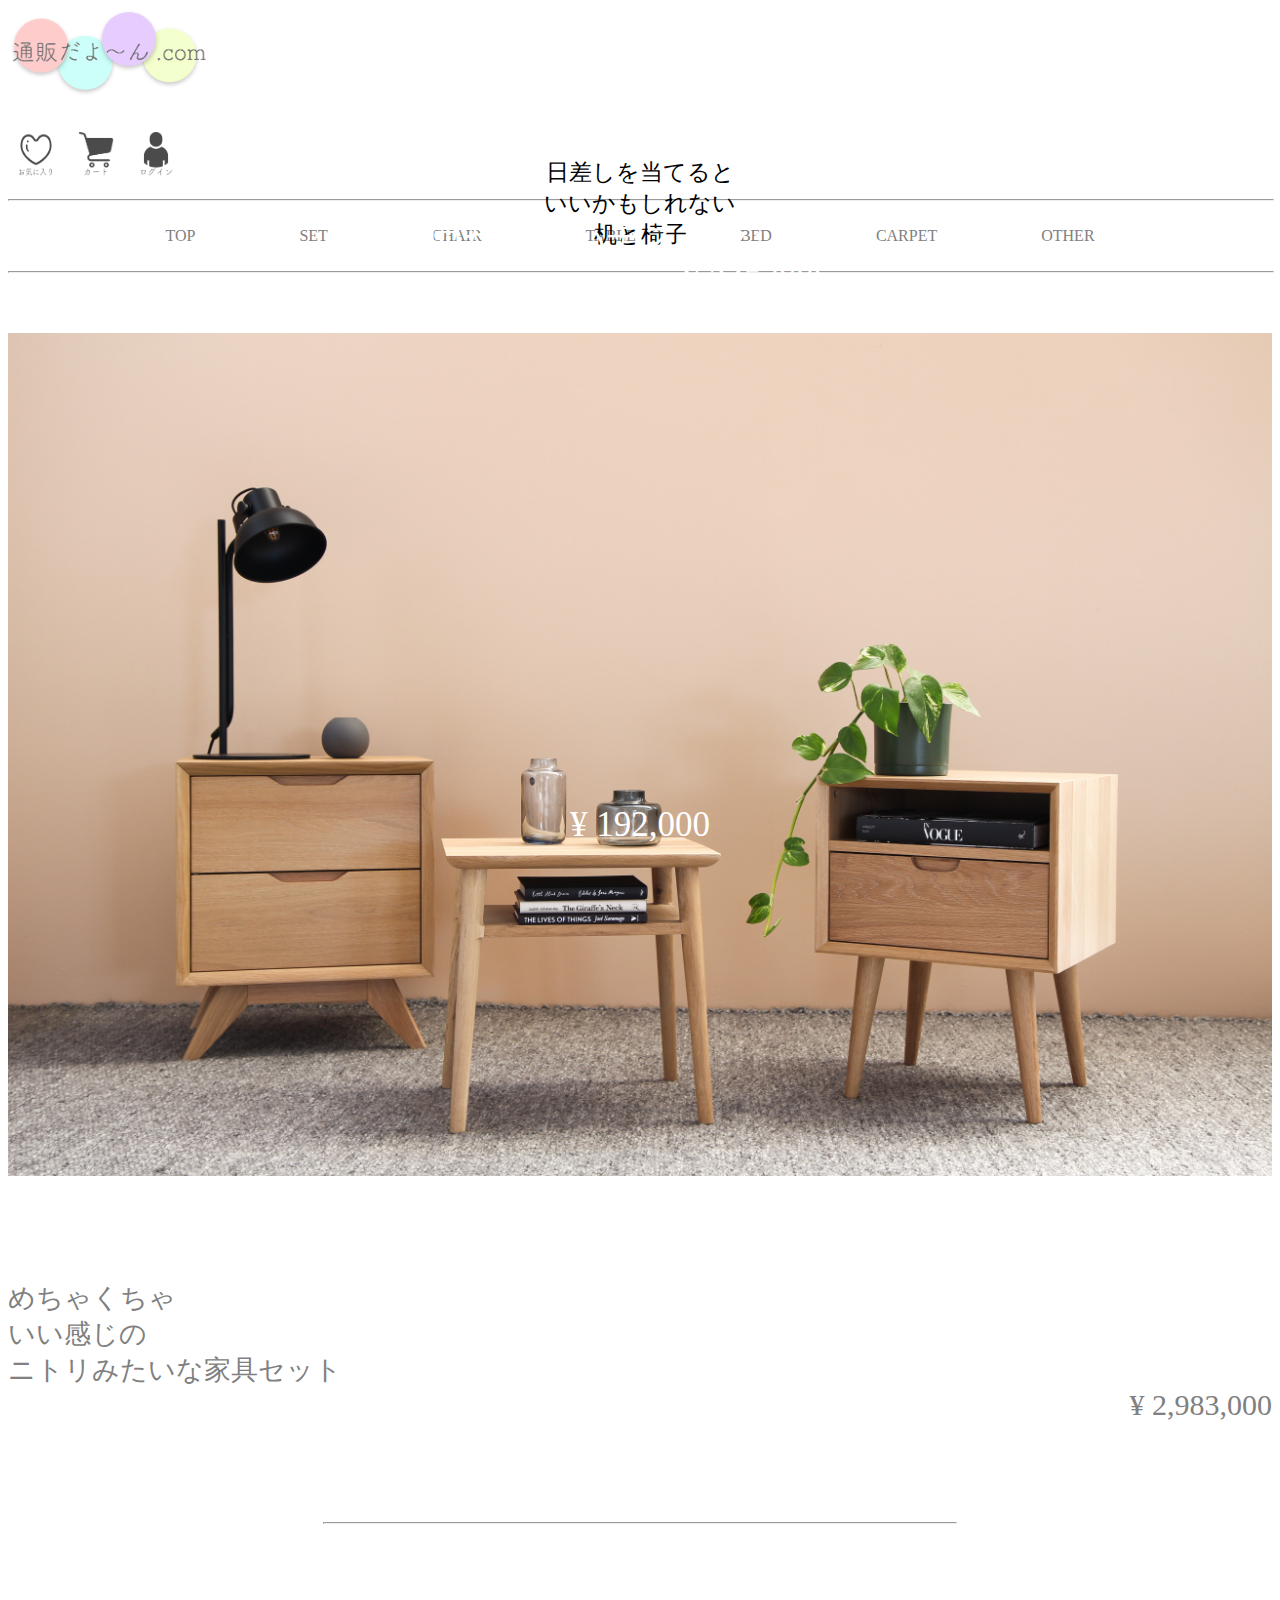
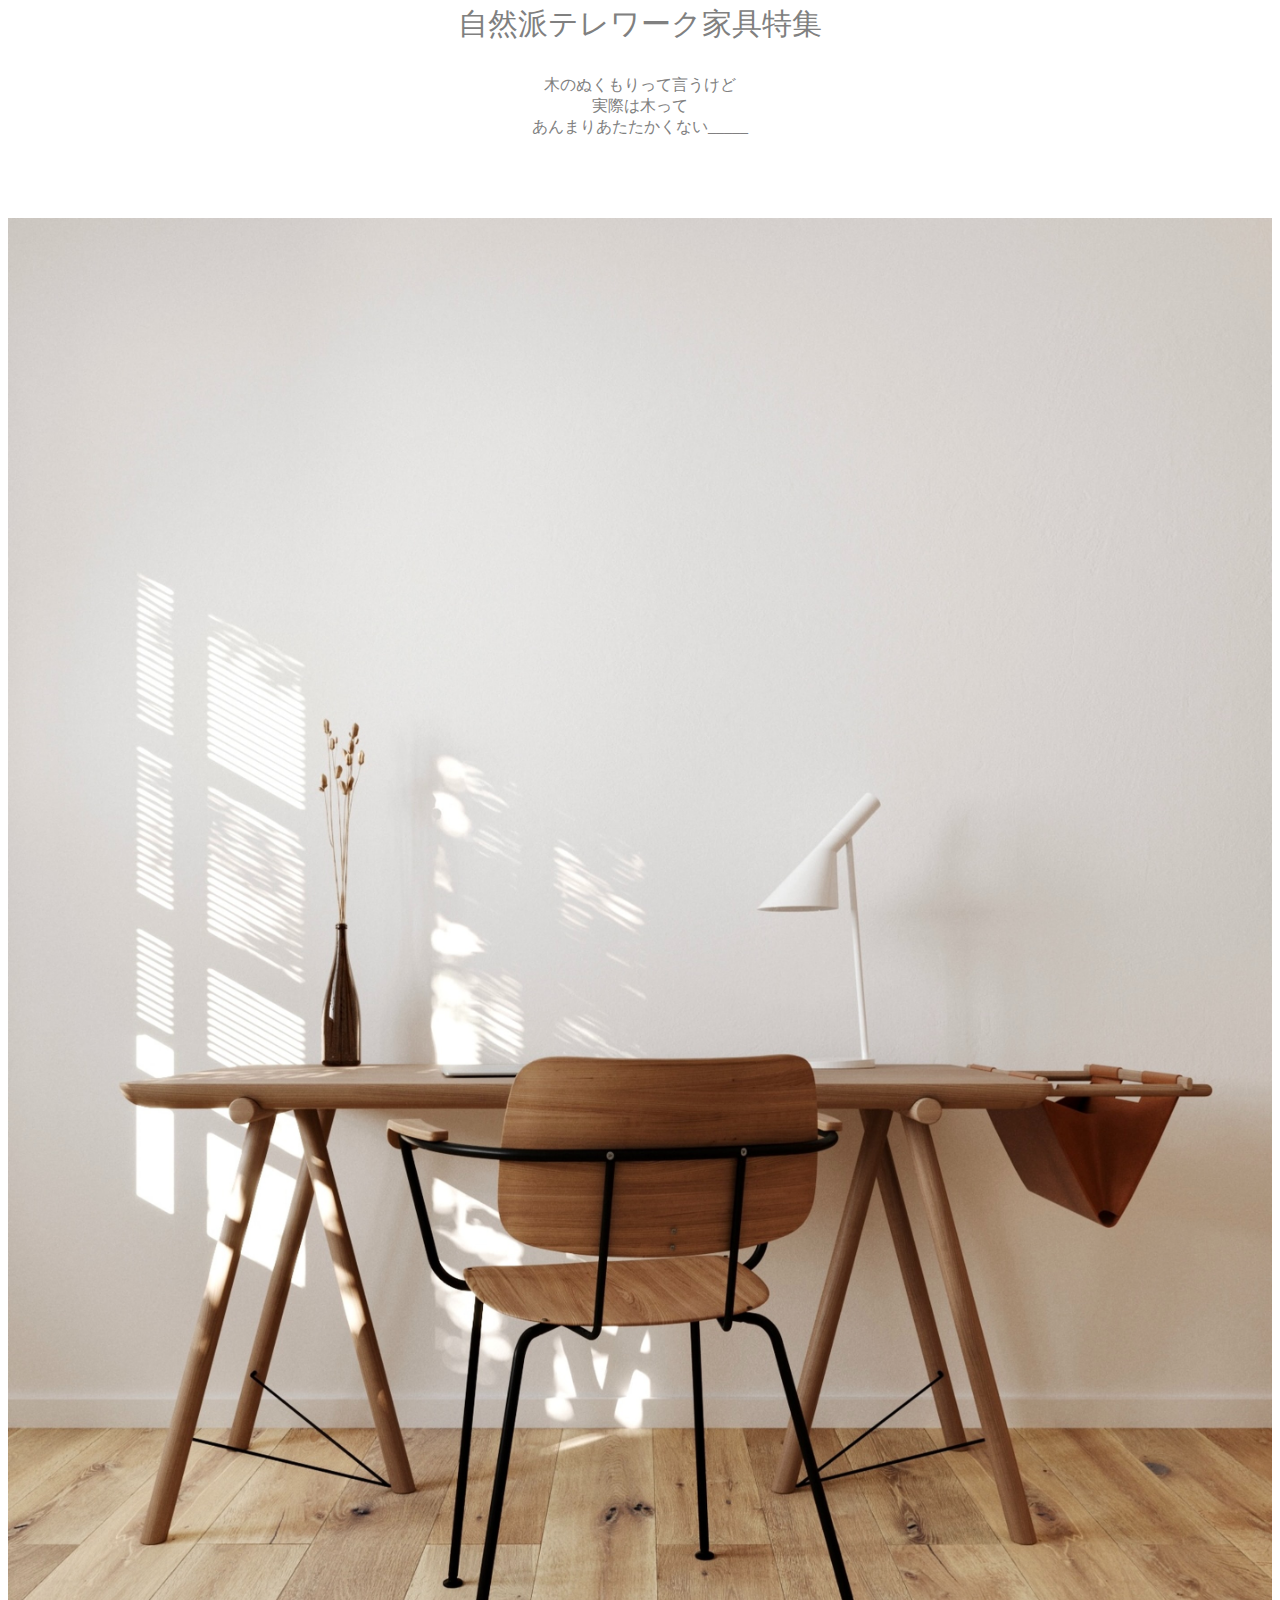
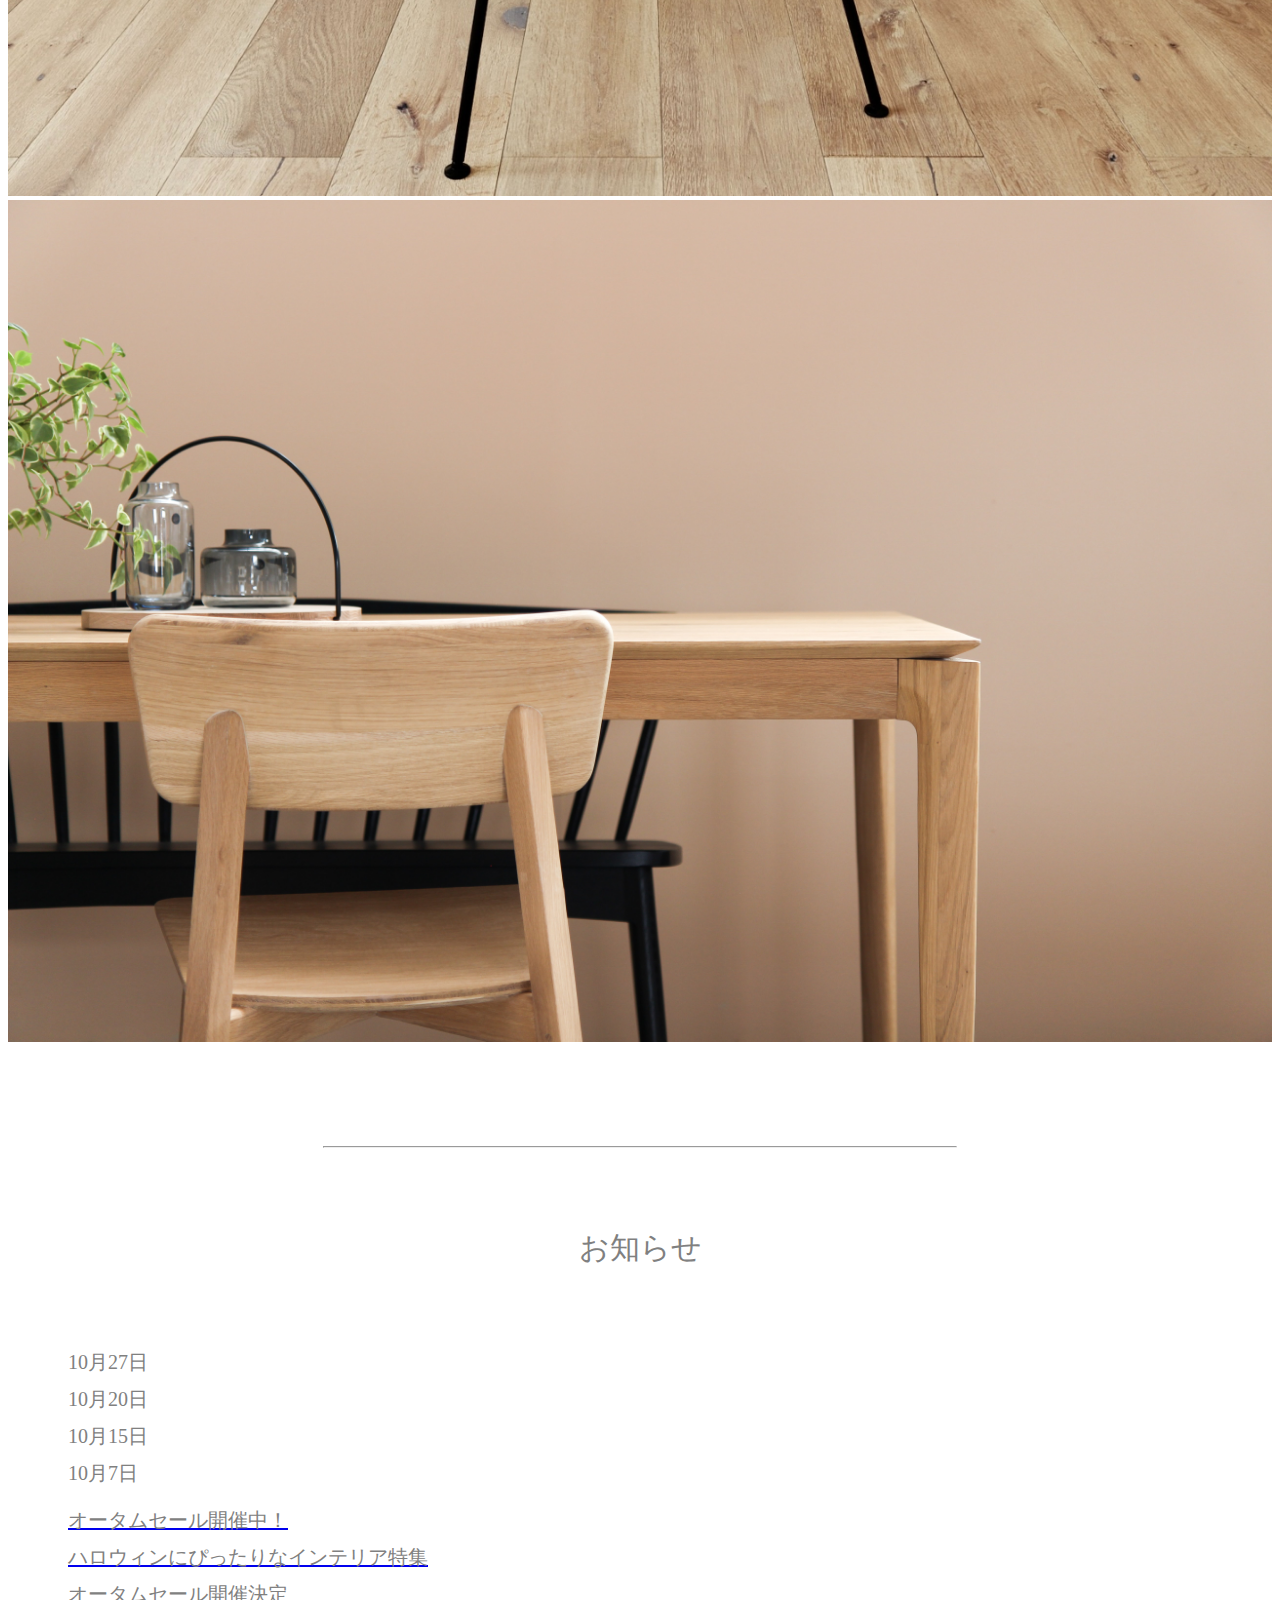
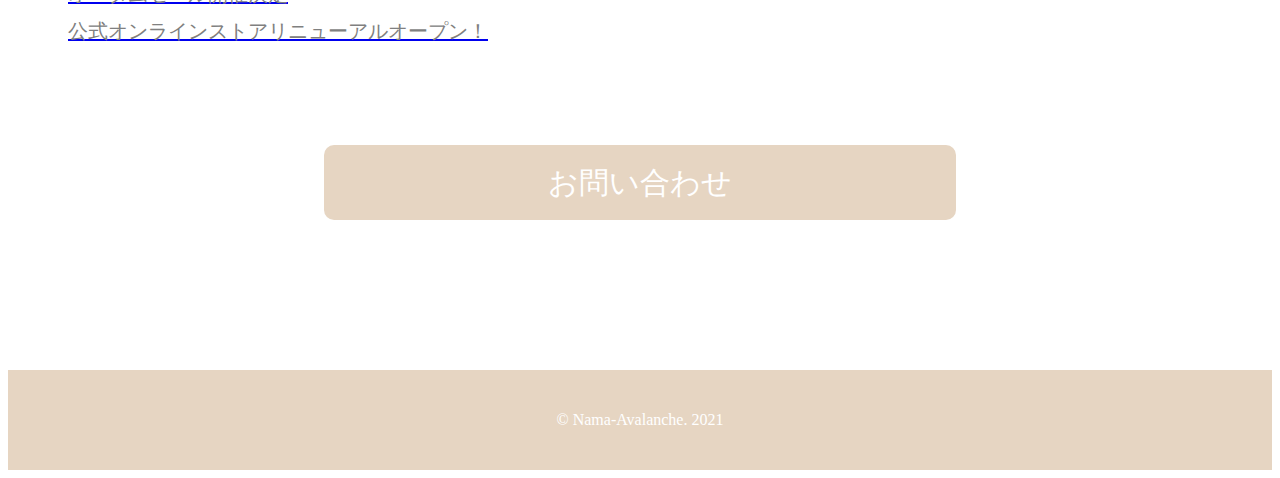
<file: index.html>
<!DOCTYPE html>
<html lang="ja">
  <head>
    <meta charset="utf-8">
    <link rel="stylesheet" href="index.css">
    <link rel="stylesheet" href="https://stackpath.bootstrapcdn.com/bootstrap/4.5.0/css/bootstrap.min.css" integrity="sha384-9aIt2nRpC12Uk9gS9baDl411NQApFmC26EwAOH8WgZl5MYYxFfc+NcPb1dKGj7Sk" crossorigin="anonymous">
    <title>通販だよ〜ん.com</title>
  </head>

<body>
    <div class="container">
        <div class="row">
            <div class="col">
                <a href="/"><img src="./material/ロゴ.png" width="198.2px" height="90.1px"></a>
            </div>

            <a href="notyetopen.html"><img class="icon" src="./material/favorite.png"></a>
            <a href="notyetopen.html"><img class="icon" src="./material/cart.png"></a>
            <a href="login.html"><img class="icon" src="./material/login.png"></a>
        </div>

    <hr width="100%">

    <ul class="tab-menu">
        <a href="/"><li class="tab-item">TOP</li></a>
        <a href="notyetopen.html"><li class="tab-item">SET</li></a>
        <a href="notyetopen.html"><li class="tab-item">CHAIR</li></a>
        <a href="notyetopen.html"><li class="tab-item">TABLE</li></a>
        <a href="notyetopen.html"><li class="tab-item">BED</li></a>
        <a href="notyetopen.html"><li class="tab-item">CARPET</li></a>
        <a href="notyetopen.html"><li class="tab-item">OTHER</li></a>
    </ul>

    <hr width="100%">

    <div class="nitori">
        <div class="row">
            <div class="col-7">
                <img src="./material/main.jpg" width="100%">
            </div>
            <div class="col-5 mainsentence">
                <div>めちゃくちゃ<br>いい感じの<br>ニトリみたいな家具セット</div>
                <div class="nitoriprice">&yen; 2,983,000</div>
            </div>
        </div>
    </div>

    <div class="teleworkline">
        <hr width="50%">
    </div>

    <div class="telework">
        <div class="teleworktop">自然派テレワーク家具特集</div>
        <div class="teleworktree">木のぬくもりって言うけど<br>実際は木って<br>あんまりあたたかくない_____</div>
    </div>

    <div class="goodset">
        <div class="row">
            <div class="col-4">
                <img src="./material/nikkoset.jpg" width="100%">
                <p class="nikkoset">日差しを当てると<br>いいかもしれない<br>机と椅子</p>
                <p class="setprice">&yen; 192,000</p>
            </div>
            <div class="col-1">

            </div>
            <div class="col-7 zabutondesk">
                <img src="./material/zabutondesk.jpg" width="100%">
                <p>座布団が欲しいデスクセット<br>&yen; 345,000</p>
            </div>
        </div>
    </div>

    <div class="teleworkline">
        <hr width="50%">
    </div>

    <div class="news">
        お知らせ
    </div>

    <div class="row">
        <div class="col-1"></div>
        <div class="col-3">
            <ul class="tab-news">
                <li class="tab-newsitem">10月27日</li></a>
                <li class="tab-newsitem">10月20日</li></a>
                <li class="tab-newsitem">10月15日</li></a>
                <li class="tab-newsitem">10月7日</li></a>
            </ul>
        </div>
        <div class="col-8">
            <ul class="tab-news">
                <a href="notyetopen.html"><li class="tab-newsitem">オータムセール開催中！</li></a>
                <a href="notyetopen.html"><li class="tab-newsitem">ハロウィンにぴったりなインテリア特集</li></a>
                <a href="notyetopen.html"><li class="tab-newsitem">オータムセール開催決定</li></a>
                <a href="notyetopen.html"><li class="tab-newsitem">公式オンラインストアリニューアルオープン！</li></a>
            </ul>
        </div>
    </div>

    <div class="otoiawase">
        <button class="otoiawasebutton" type="button" onclick="location.href='./inquiries.html'">
            お問い合わせ
        </button>
    </div> 

    </div>


    <div class="footer">
        <footer>
            <p>&copy; Nama-Avalanche. 2021</p> 
        </footer>
    </div>


<script src="https://code.jquery.com/jquery-3.5.1.slim.min.js" integrity="sha384-DfXdz2htPH0lsSSs5nCTpuj/zy4C+OGpamoFVy38MVBnE+IbbVYUew+OrCXaRkfj" crossorigin="anonymous"></script>
<script src="https://cdn.jsdelivr.net/npm/popper.js@1.16.0/dist/umd/popper.min.js" integrity="sha384-Q6E9RHvbIyZFJoft+2mJbHaEWldlvI9IOYy5n3zV9zzTtmI3UksdQRVvoxMfooAo" crossorigin="anonymous"></script>
<script src="https://stackpath.bootstrapcdn.com/bootstrap/4.5.0/js/bootstrap.min.js" integrity="sha384-OgVRvuATP1z7JjHLkuOU7Xw704+h835Lr+6QL9UvYjZE3Ipu6Tp75j7Bh/kR0JKI" crossorigin="anonymous"></script>
</body>
</html>
</file>
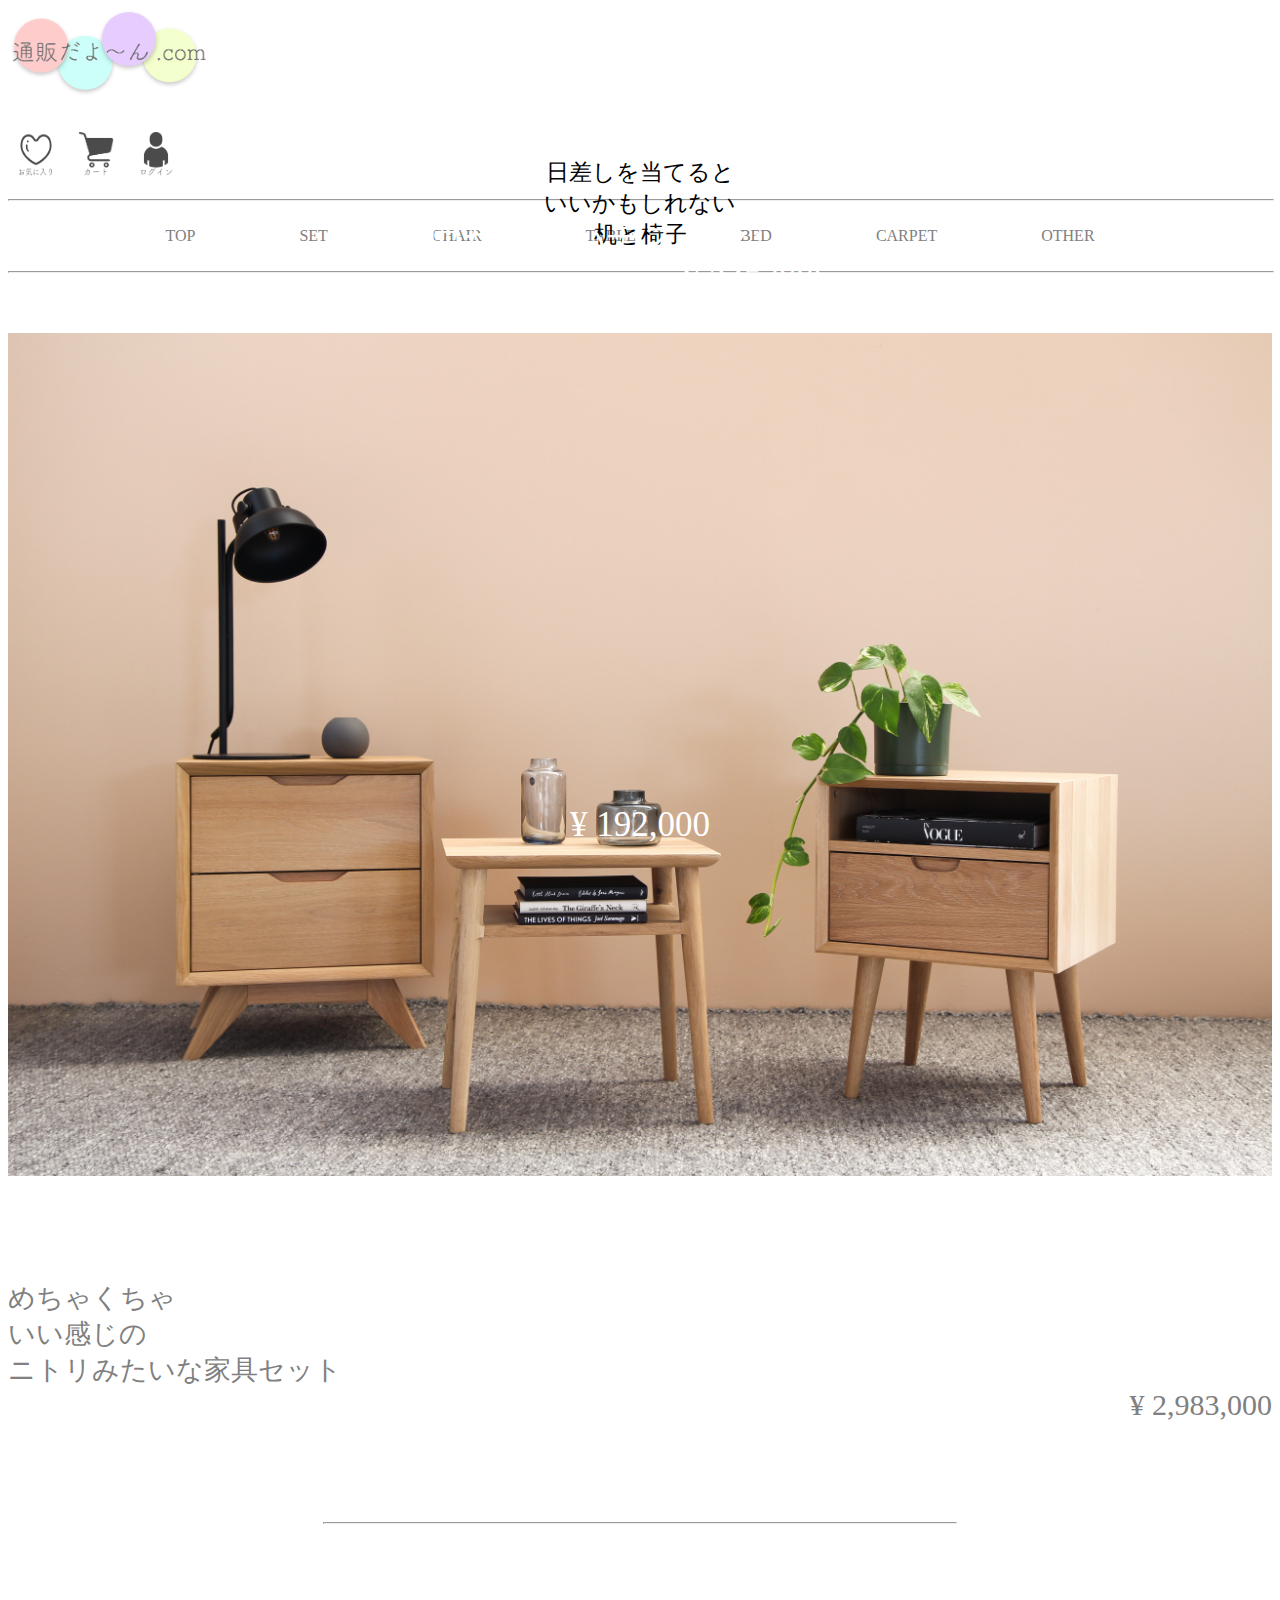
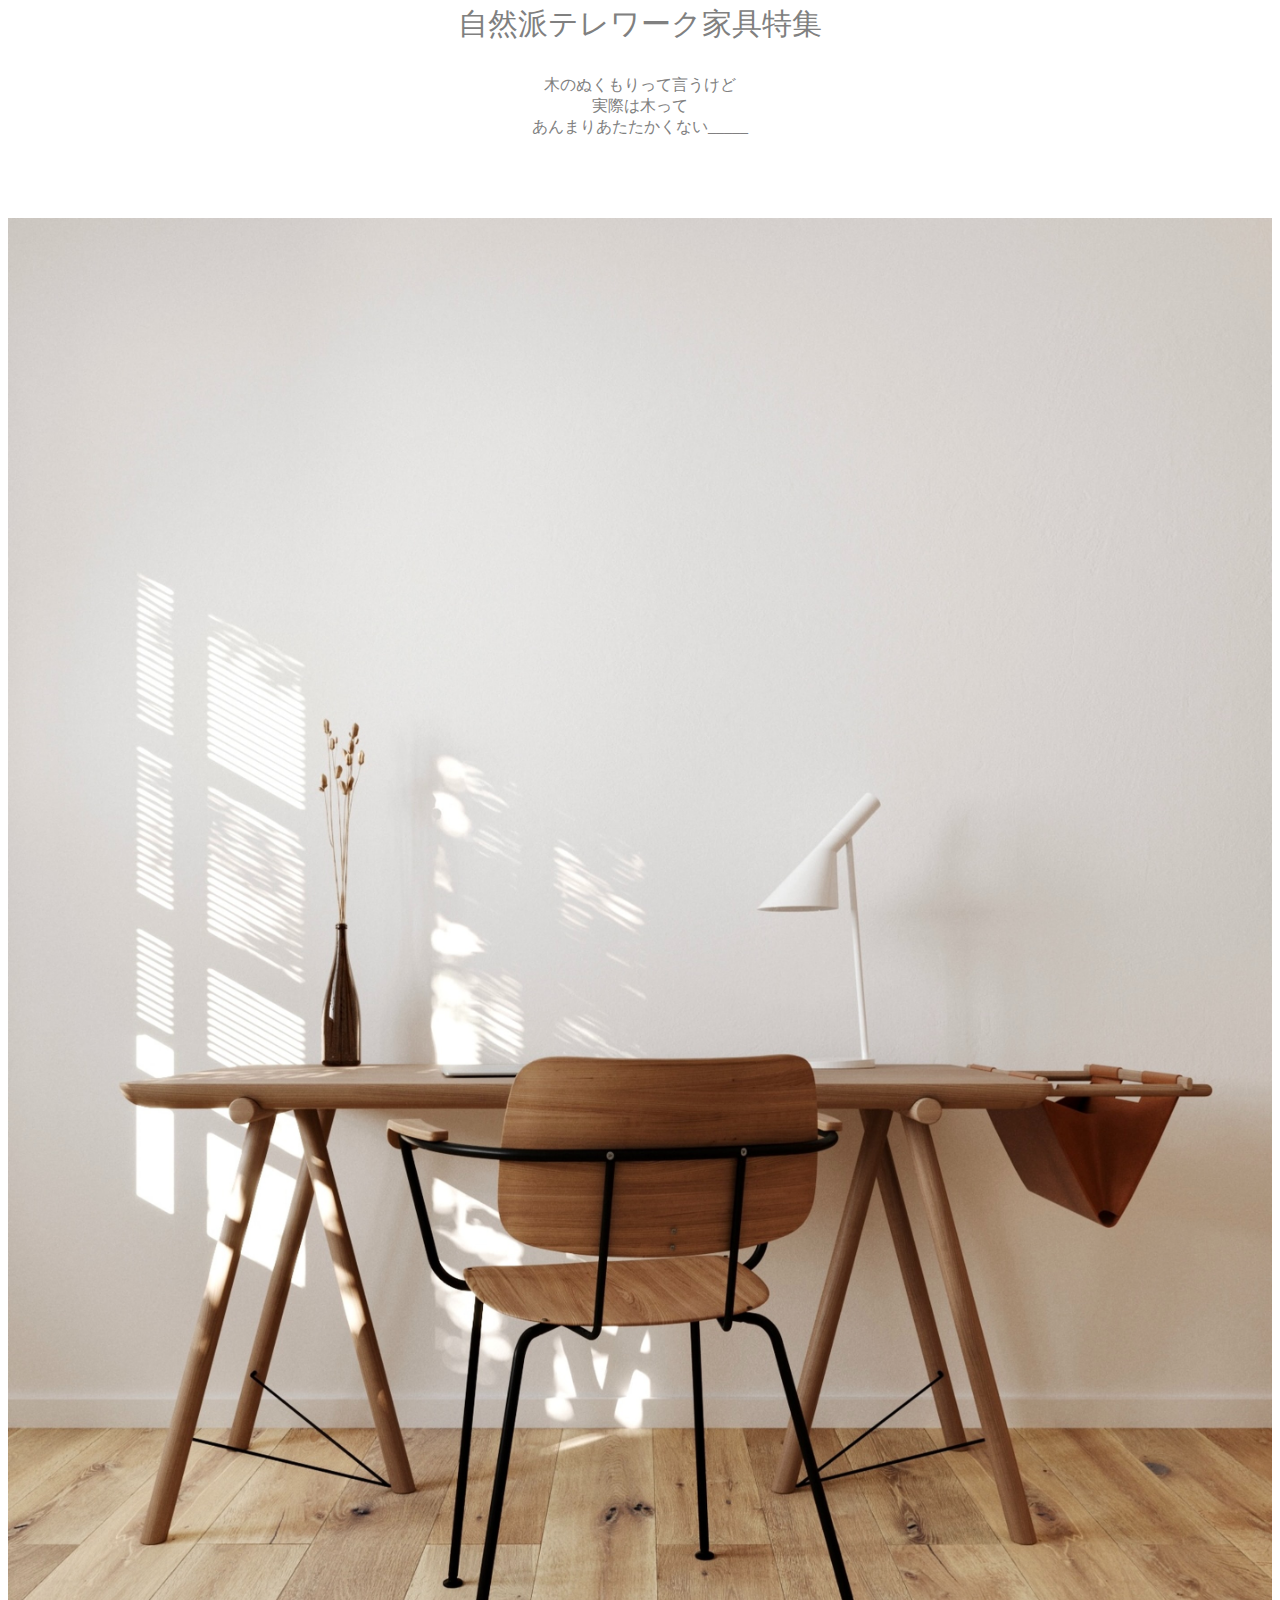
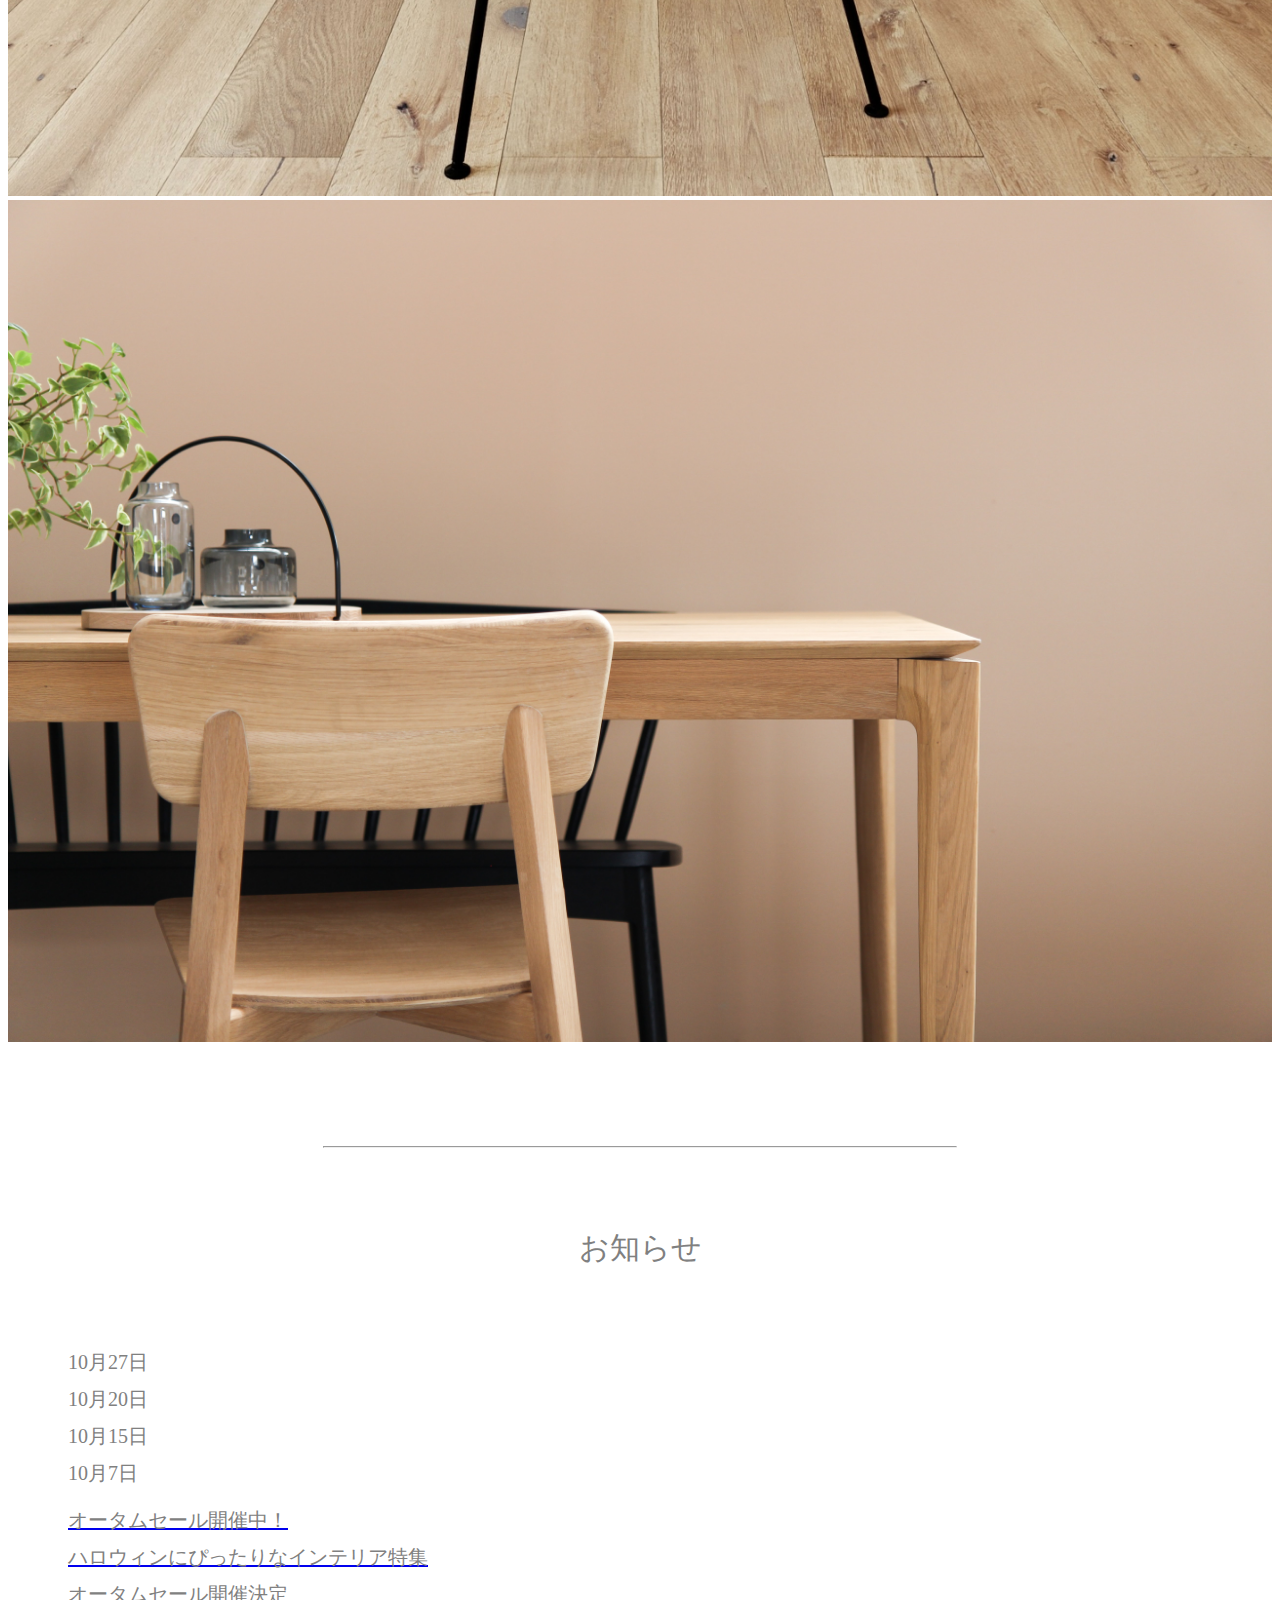
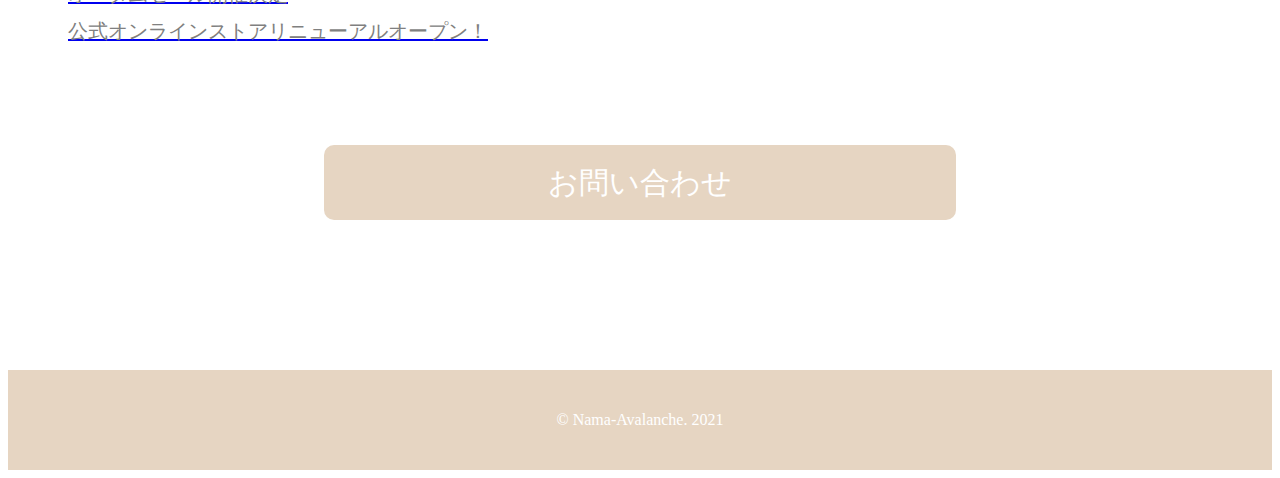
<file: html/index.html>
<!DOCTYPE html>
<html lang="ja">
  <head>
    <meta charset="utf-8">
    <link rel="stylesheet" href="index.css">
    <link rel="stylesheet" href="https://stackpath.bootstrapcdn.com/bootstrap/4.5.0/css/bootstrap.min.css" integrity="sha384-9aIt2nRpC12Uk9gS9baDl411NQApFmC26EwAOH8WgZl5MYYxFfc+NcPb1dKGj7Sk" crossorigin="anonymous">
    <title>通販だよ〜ん.com</title>
  </head>

<body>
    <div class="container">
        <div class="row">
            <div class="col">
                <a href="index.html"><img src="../material/ロゴ.png" width="198.2px" height="90.1px"></a>
            </div>

            <a href="favorite.html"><img class="icon" src="../material/favorite.png"></a>
            <a href="cart.html"><img class="icon" src="../material/cart.png"></a>
            <a href="login.html"><img class="icon" src="../material/login.png"></a>
        </div>

    <hr width="100%">

    <ul class="tab-menu">
        <a href="#"><li class="tab-item">TOP</li></a>
        <a href="#"><li class="tab-item">SET</li></a>
        <a href="#"><li class="tab-item">CHAIR</li></a>
        <a href="#"><li class="tab-item">TABLE</li></a>
        <a href="#"><li class="tab-item">BED</li></a>
        <a href="#"><li class="tab-item">CARPET</li></a>
        <a href="#"><li class="tab-item">OTHER</li></a>
    </ul>

    <hr width="100%">

    <div class="nitori">
        <div class="row">
            <div class="col-7">
                <img src="../material/main.jpg" width="100%">
            </div>
            <div class="col-5 mainsentence">
                <div>めちゃくちゃ<br>いい感じの<br>ニトリみたいな家具セット</div>
                <div class="nitoriprice">&yen; 2,983,000</div>
            </div>
        </div>
    </div>

    <div class="teleworkline">
        <hr width="50%">
    </div>

    <div class="telework">
        <div class="teleworktop">自然派テレワーク家具特集</div>
        <div class="teleworktree">木のぬくもりって言うけど<br>実際は木って<br>あんまりあたたかくない_____</div>
    </div>

    <div class="goodset">
        <div class="row">
            <div class="col-4">
                <img src="../material/nikkoset.jpg" width="100%">
                <p class="nikkoset">日差しを当てると<br>いいかもしれない<br>机と椅子</p>
                <p class="setprice">&yen; 192,000</p>
            </div>
            <div class="col-1">

            </div>
            <div class="col-7 zabutondesk">
                <img src="../material/zabutondesk.jpg" width="100%">
                <p>座布団が欲しいデスクセット<br>&yen; 345,000</p>
            </div>
        </div>
    </div>

    <div class="teleworkline">
        <hr width="50%">
    </div>

    <div class="news">
        お知らせ
    </div>

    <div class="row">
        <div class="col-1"></div>
        <div class="col-3">
            <ul class="tab-news">
                <li class="tab-newsitem">10月27日</li></a>
                <li class="tab-newsitem">10月20日</li></a>
                <li class="tab-newsitem">10月15日</li></a>
                <li class="tab-newsitem">10月7日</li></a>
            </ul>
        </div>
        <div class="col-8">
            <ul class="tab-news">
                <a href="#"><li class="tab-newsitem">オータムセール開催中！</li></a>
                <a href="#"><li class="tab-newsitem">ハロウィンにぴったりなインテリア特集</li></a>
                <a href="#"><li class="tab-newsitem">オータムセール開催決定</li></a>
                <a href="#"><li class="tab-newsitem">公式オンラインストアリニューアルオープン！</li></a>
            </ul>
        </div>
    </div>

    <div class="otoiawase">
        <button class="otoiawasebutton" type="button" onclick="location.href='./inquiries.html'">
            お問い合わせ
        </button>
    </div> 

    </div>


    <div class="footer">
        <footer>
            <p>&copy; Nama-Avalanche. 2021</p> 
        </footer>
    </div>


<script src="https://code.jquery.com/jquery-3.5.1.slim.min.js" integrity="sha384-DfXdz2htPH0lsSSs5nCTpuj/zy4C+OGpamoFVy38MVBnE+IbbVYUew+OrCXaRkfj" crossorigin="anonymous"></script>
<script src="https://cdn.jsdelivr.net/npm/popper.js@1.16.0/dist/umd/popper.min.js" integrity="sha384-Q6E9RHvbIyZFJoft+2mJbHaEWldlvI9IOYy5n3zV9zzTtmI3UksdQRVvoxMfooAo" crossorigin="anonymous"></script>
<script src="https://stackpath.bootstrapcdn.com/bootstrap/4.5.0/js/bootstrap.min.js" integrity="sha384-OgVRvuATP1z7JjHLkuOU7Xw704+h835Lr+6QL9UvYjZE3Ipu6Tp75j7Bh/kR0JKI" crossorigin="anonymous"></script>
</body>
</html>
</file>
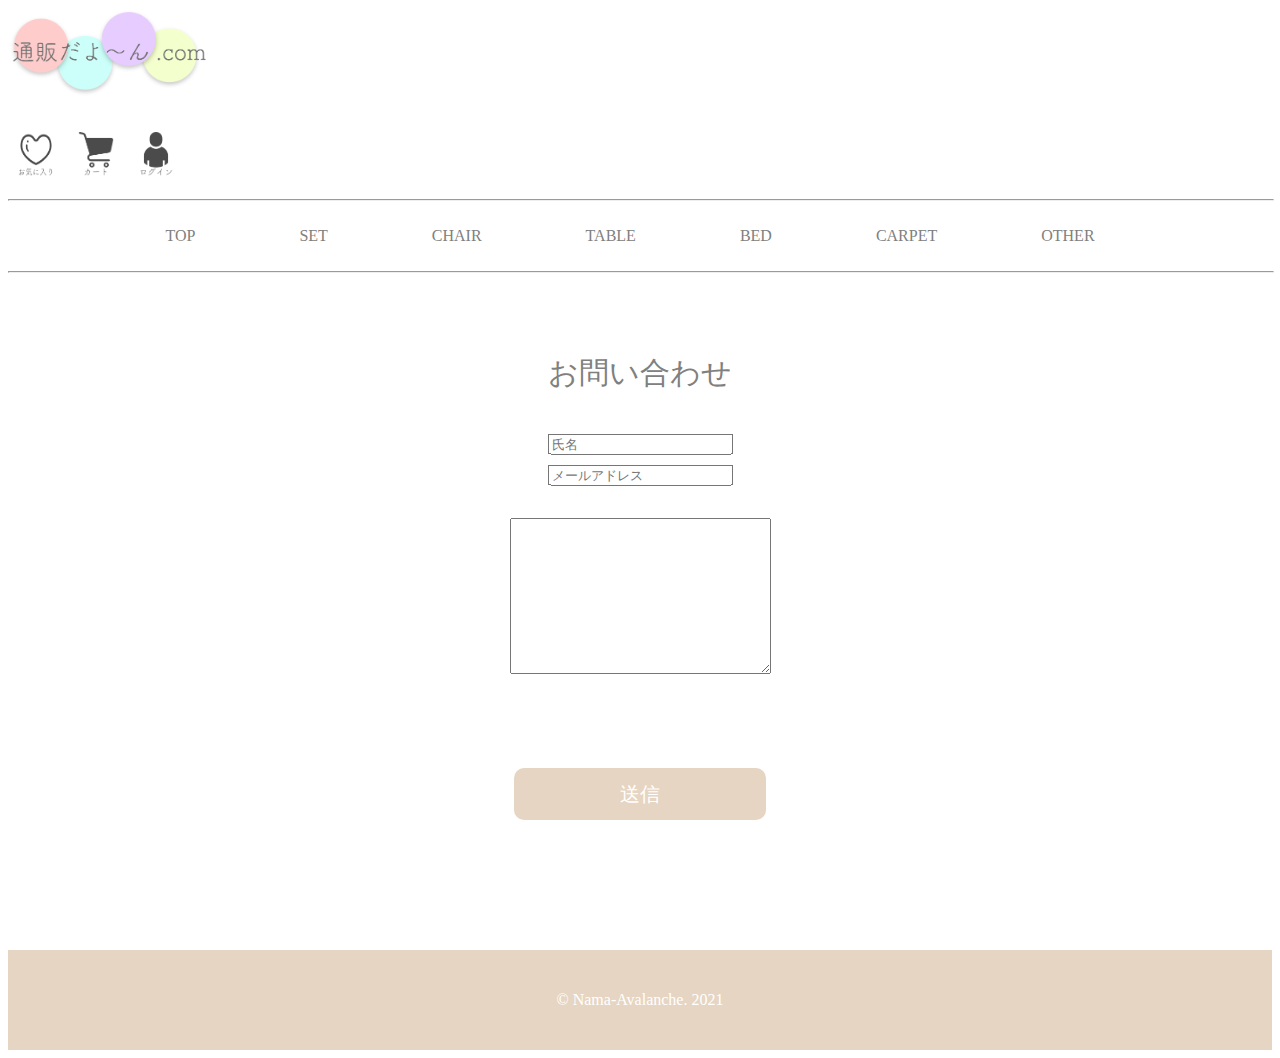
<file: inquiries.html>
<!DOCTYPE html>
<html lang="ja">
  <head>
    <meta charset="utf-8">
    <link rel="stylesheet" href="inquiries.css">
    <link rel="stylesheet" href="https://stackpath.bootstrapcdn.com/bootstrap/4.5.0/css/bootstrap.min.css" integrity="sha384-9aIt2nRpC12Uk9gS9baDl411NQApFmC26EwAOH8WgZl5MYYxFfc+NcPb1dKGj7Sk" crossorigin="anonymous">
    <title>お問い合わせ</title>
  </head>

<body>
    <div class="container">
        <div class="row">
            <div class="col">
                <a href="/"><img src="./material/ロゴ.png" width="198.2px" height="90.1px"></a>
            </div>

            <a href="notyetopen.html"><img class="icon" src="./material/favorite.png"></a>
            <a href="notyetopen.html"><img class="icon" src="./material/cart.png"></a>
            <a href="login.html"><img class="icon" src="./material/login.png"></a>
        </div>

    <hr width="100%">

    <ul class="tab-menu">
        <a href="/"><li class="tab-item">TOP</li></a>
        <a href="notyetopen.html"><li class="tab-item">SET</li></a>
        <a href="notyetopen.html"><li class="tab-item">CHAIR</li></a>
        <a href="notyetopen.html"><li class="tab-item">TABLE</li></a>
        <a href="notyetopen.html"><li class="tab-item">BED</li></a>
        <a href="notyetopen.html"><li class="tab-item">CARPET</li></a>
        <a href="notyetopen.html"><li class="tab-item">OTHER</li></a>
    </ul>

    <hr width="100%">

    <div class="inquiriestop">お問い合わせ</div>

    <form>   
        <div class="inquiriesname">
            <div class="form-group">
                <input type="text" class="form-control" id="formGroupExampleInput" placeholder="氏名">
            </div>
        </div>

        <div class="inquiriesmail">
            <div class="form-group">
                <input type="email" class="form-control" id="formGroupExampleInput" placeholder="メールアドレス">
            </div>
        </div>

        <p class="inquiriescontent"><textarea name="msg" cols="30" rows="10"></textarea></p>

        <div class="inquiries">
            <button class="inquiriesbutton" type="button" href="#">
                送信
            </button>
        </div> 
    </form>

    </div>

    <div class="footer">
        <footer>
            <p>&copy; Nama-Avalanche. 2021</p> 
        </footer>
    </div>



<script src="https://code.jquery.com/jquery-3.5.1.slim.min.js" integrity="sha384-DfXdz2htPH0lsSSs5nCTpuj/zy4C+OGpamoFVy38MVBnE+IbbVYUew+OrCXaRkfj" crossorigin="anonymous"></script>
<script src="https://cdn.jsdelivr.net/npm/popper.js@1.16.0/dist/umd/popper.min.js" integrity="sha384-Q6E9RHvbIyZFJoft+2mJbHaEWldlvI9IOYy5n3zV9zzTtmI3UksdQRVvoxMfooAo" crossorigin="anonymous"></script>
<script src="https://stackpath.bootstrapcdn.com/bootstrap/4.5.0/js/bootstrap.min.js" integrity="sha384-OgVRvuATP1z7JjHLkuOU7Xw704+h835Lr+6QL9UvYjZE3Ipu6Tp75j7Bh/kR0JKI" crossorigin="anonymous"></script>
</body>
</html>
</file>
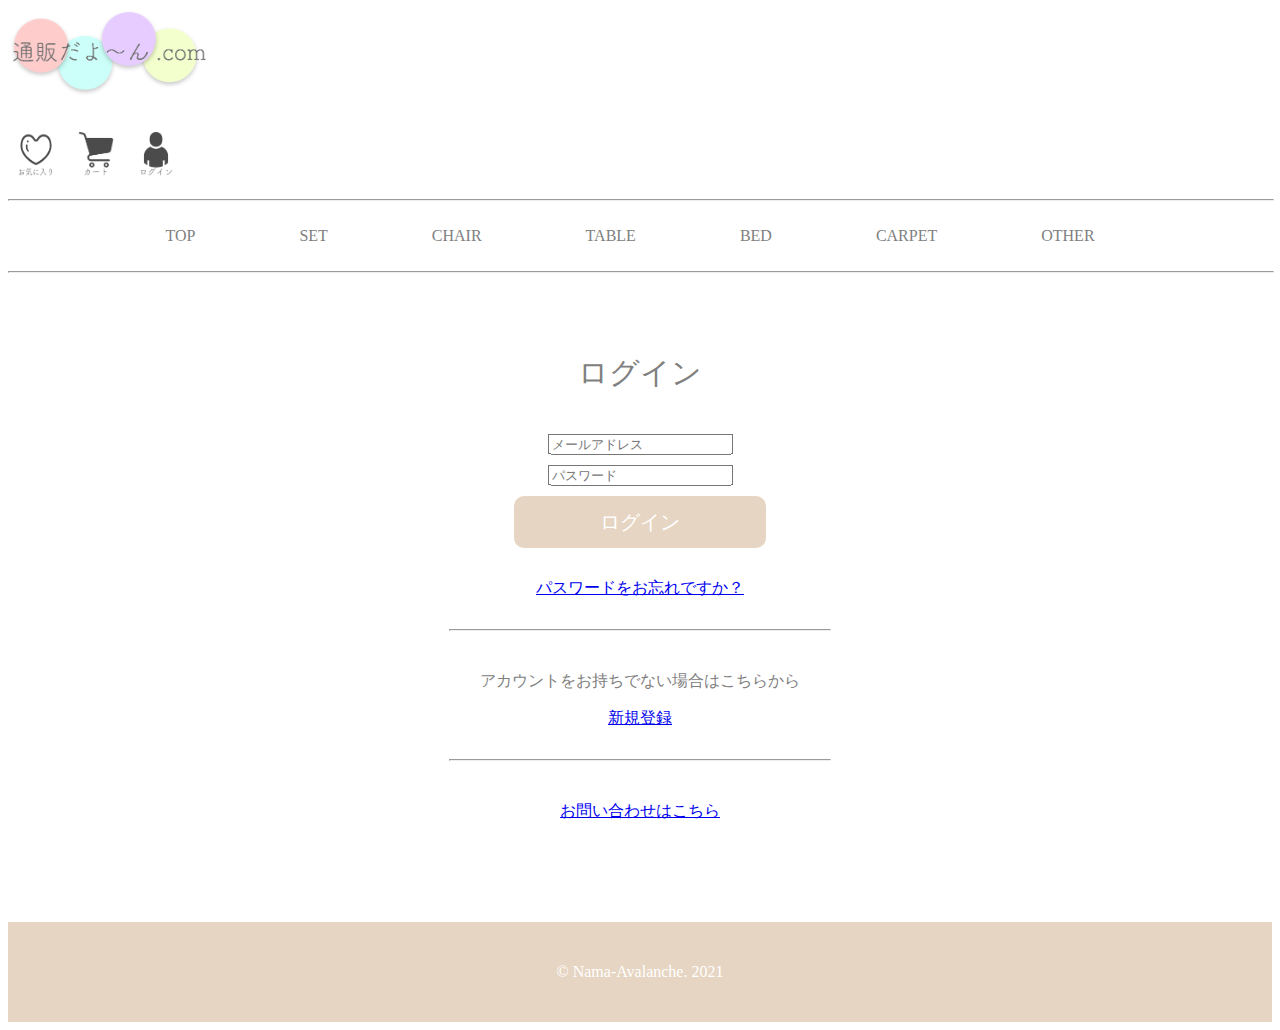
<file: login.html>
<!DOCTYPE html>
<html lang="ja">
  <head>
    <meta charset="utf-8">
    <link rel="stylesheet" href="login.css">
    <link rel="stylesheet" href="https://stackpath.bootstrapcdn.com/bootstrap/4.5.0/css/bootstrap.min.css" integrity="sha384-9aIt2nRpC12Uk9gS9baDl411NQApFmC26EwAOH8WgZl5MYYxFfc+NcPb1dKGj7Sk" crossorigin="anonymous">
    <title>ログイン</title>
  </head>

<body>
    <div class="container">
        <div class="row">
            <div class="col">
                <a href="/"><img src="./material/ロゴ.png" width="198.2px" height="90.1px"></a>
            </div>

            <a href="notyetopen.html"><img class="icon" src="./material/favorite.png"></a>
            <a href="notyetopen.html"><img class="icon" src="./material/cart.png"></a>
            <a href="login.html"><img class="icon" src="./material/login.png"></a>
        </div>

    <hr width="100%">

    <ul class="tab-menu">
        <a href="/"><li class="tab-item">TOP</li></a>
        <a href="notyetopen.html"><li class="tab-item">SET</li></a>
        <a href="notyetopen.html"><li class="tab-item">CHAIR</li></a>
        <a href="notyetopen.html"><li class="tab-item">TABLE</li></a>
        <a href="notyetopen.html"><li class="tab-item">BED</li></a>
        <a href="notyetopen.html"><li class="tab-item">CARPET</li></a>
        <a href="notyetopen.html"><li class="tab-item">OTHER</li></a>
    </ul>

    <hr width="100%">

    <div class="logintop">ログイン</div>

    <form action="login.php" method="post">
        <div class="loginmail">
            <div class="form-group">
                <input type="text" class="form-control" id="formGroupExampleInput" placeholder="メールアドレス">
            </div>
        </div>
    
        <div class="loginpass">
            <div class="form-group">
                <input type="password" class="form-control" id="formGroupExampleInput" placeholder="パスワード">
            </div>
        </div>
    
        <div class="login">
            <button class="loginbutton" type="submit">
                ログイン
            </button>
        </div> 
    </form>

    <div class="passforget">
        <a href="notyetopen.html">パスワードをお忘れですか？</a>
    </div>

    <div class="teleworkline">
        <hr width="30%">
    </div>

    <div class="register">
        <p>アカウントをお持ちでない場合はこちらから</p>
        <a href="register.php">新規登録</a>
    </div>

    <div class="teleworkline">
        <hr width="30%">
    </div>

    <div class="otoiawase">
        <a href="inquiries.html">お問い合わせはこちら</a>
    </div>

    </div>

    <div class="footer">
        <footer>
            <p>&copy; Nama-Avalanche. 2021</p> 
        </footer>
    </div>



<script src="https://code.jquery.com/jquery-3.5.1.slim.min.js" integrity="sha384-DfXdz2htPH0lsSSs5nCTpuj/zy4C+OGpamoFVy38MVBnE+IbbVYUew+OrCXaRkfj" crossorigin="anonymous"></script>
<script src="https://cdn.jsdelivr.net/npm/popper.js@1.16.0/dist/umd/popper.min.js" integrity="sha384-Q6E9RHvbIyZFJoft+2mJbHaEWldlvI9IOYy5n3zV9zzTtmI3UksdQRVvoxMfooAo" crossorigin="anonymous"></script>
<script src="https://stackpath.bootstrapcdn.com/bootstrap/4.5.0/js/bootstrap.min.js" integrity="sha384-OgVRvuATP1z7JjHLkuOU7Xw704+h835Lr+6QL9UvYjZE3Ipu6Tp75j7Bh/kR0JKI" crossorigin="anonymous"></script>
</body>
</html>
</file>
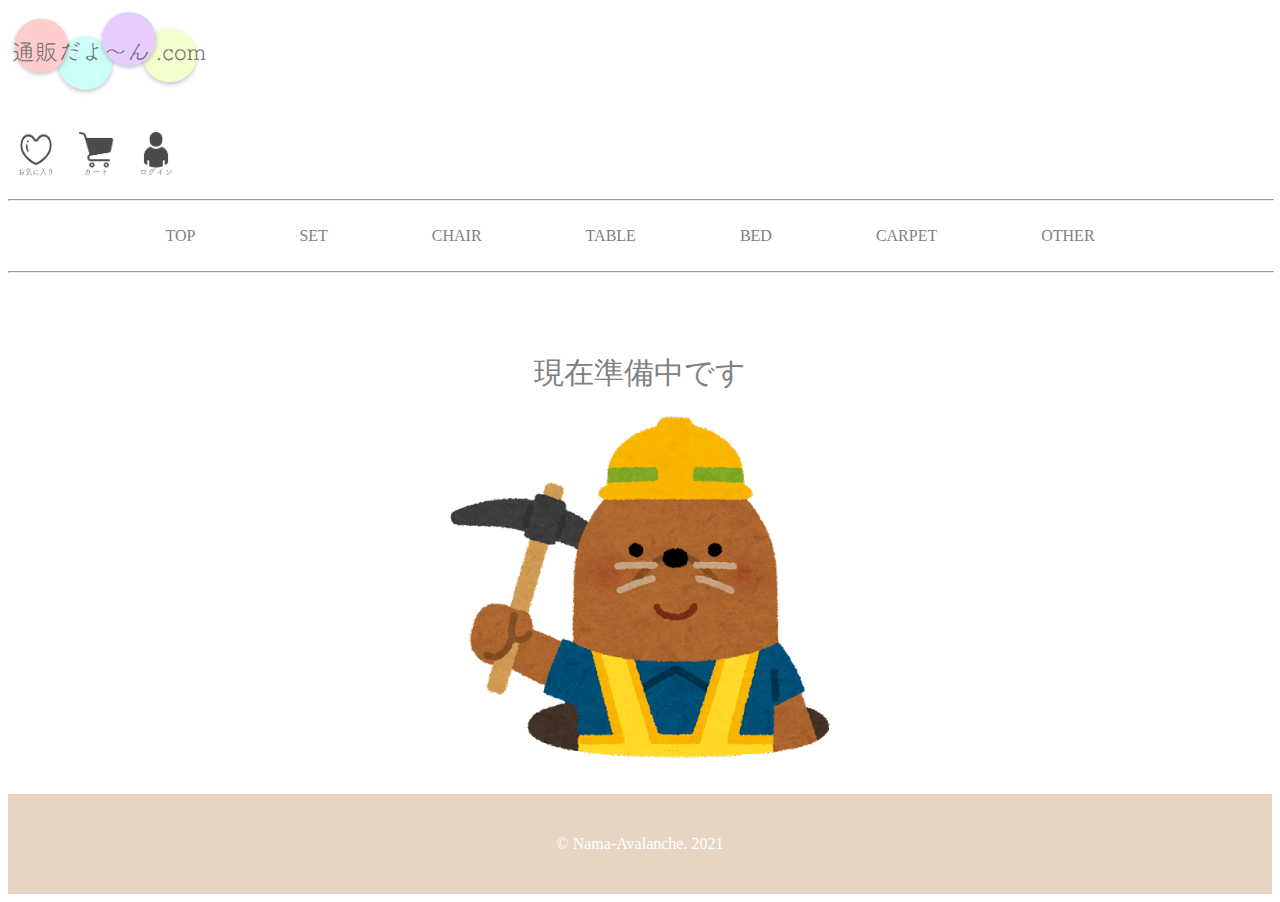
<file: notyetopen.html>
<!DOCTYPE html>
<html lang="ja">
  <head>
    <meta charset="utf-8">
    <link rel="stylesheet" href="notyetopen.css">
    <link rel="stylesheet" href="https://stackpath.bootstrapcdn.com/bootstrap/4.5.0/css/bootstrap.min.css" integrity="sha384-9aIt2nRpC12Uk9gS9baDl411NQApFmC26EwAOH8WgZl5MYYxFfc+NcPb1dKGj7Sk" crossorigin="anonymous">
    <title>準備中</title>
  </head>

<body>
    <div class="container">
        <div class="row">
            <div class="col">
                <a href="/"><img src="../material/ロゴ.png" width="198.2px" height="90.1px"></a>
            </div>

            <a href="notyetopen.html"><img class="icon" src="../material/favorite.png"></a>
            <a href="notyetopen.html"><img class="icon" src="../material/cart.png"></a>
            <a href="login.html"><img class="icon" src="../material/login.png"></a>
        </div>

    <hr width="100%">

    <ul class="tab-menu">
        <a href="/"><li class="tab-item">TOP</li></a>
        <a href="notyetopen.html"><li class="tab-item">SET</li></a>
        <a href="notyetopen.html"><li class="tab-item">CHAIR</li></a>
        <a href="notyetopen.html"><li class="tab-item">TABLE</li></a>
        <a href="notyetopen.html"><li class="tab-item">BED</li></a>
        <a href="notyetopen.html"><li class="tab-item">CARPET</li></a>
        <a href="notyetopen.html"><li class="tab-item">OTHER</li></a>
    </ul>

    <hr width="100%">

    <div class="notyetopentop">
        現在準備中です
    </div>

    <img class="pleasestop" src="../material/koujityu.png">

    </div>

    <div class="footer">
        <footer>
            <p>&copy; Nama-Avalanche. 2021</p> 
        </footer>
    </div>



<script src="https://code.jquery.com/jquery-3.5.1.slim.min.js" integrity="sha384-DfXdz2htPH0lsSSs5nCTpuj/zy4C+OGpamoFVy38MVBnE+IbbVYUew+OrCXaRkfj" crossorigin="anonymous"></script>
<script src="https://cdn.jsdelivr.net/npm/popper.js@1.16.0/dist/umd/popper.min.js" integrity="sha384-Q6E9RHvbIyZFJoft+2mJbHaEWldlvI9IOYy5n3zV9zzTtmI3UksdQRVvoxMfooAo" crossorigin="anonymous"></script>
<script src="https://stackpath.bootstrapcdn.com/bootstrap/4.5.0/js/bootstrap.min.js" integrity="sha384-OgVRvuATP1z7JjHLkuOU7Xw704+h835Lr+6QL9UvYjZE3Ipu6Tp75j7Bh/kR0JKI" crossorigin="anonymous"></script>
</body>
</html>
</file>
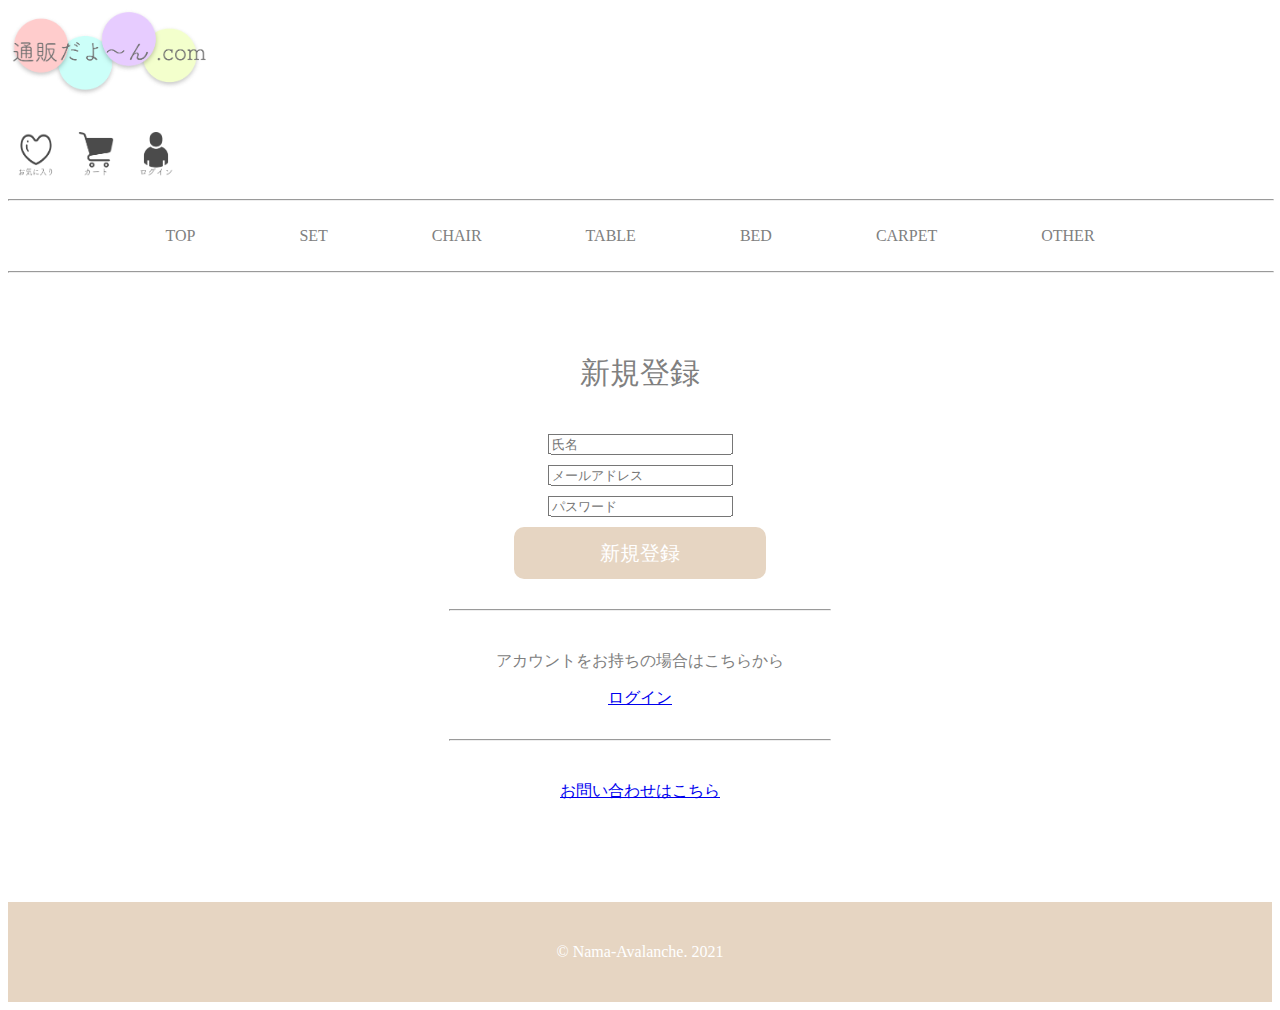
<file: register.html>
<!DOCTYPE html>
<html lang="ja">
  <head>
    <meta charset="utf-8">
    <link rel="stylesheet" href="register.css">
    <link rel="stylesheet" href="https://stackpath.bootstrapcdn.com/bootstrap/4.5.0/css/bootstrap.min.css" integrity="sha384-9aIt2nRpC12Uk9gS9baDl411NQApFmC26EwAOH8WgZl5MYYxFfc+NcPb1dKGj7Sk" crossorigin="anonymous">
    <title>新規登録</title>
  </head>

<body>
    <div class="container">
        <div class="row">
            <div class="col">
                <a href="/"><img src="./material/ロゴ.png" width="198.2px" height="90.1px"></a>
            </div>

            <a href="notyetopen.html"><img class="icon" src="./material/favorite.png"></a>
            <a href="notyetopen.html"><img class="icon" src="./material/cart.png"></a>
            <a href="login.html"><img class="icon" src="./material/login.png"></a>
        </div>

    <hr width="100%">

    <ul class="tab-menu">
        <a href="/"><li class="tab-item">TOP</li></a>
        <a href="notyetopen.html"><li class="tab-item">SET</li></a>
        <a href="notyetopen.html"><li class="tab-item">CHAIR</li></a>
        <a href="notyetopen.html"><li class="tab-item">TABLE</li></a>
        <a href="notyetopen.html"><li class="tab-item">BED</li></a>
        <a href="notyetopen.html"><li class="tab-item">CARPET</li></a>
        <a href="notyetopen.html"><li class="tab-item">OTHER</li></a>
    </ul>

    <hr width="100%">

    <div class="registtop">新規登録</div>

    <form>
        <div class="registname">
            <div class="form-group">
                <input type="text" class="form-control" id="formGroupExampleInput" placeholder="氏名">
            </div>
        </div>
    
        <div class="registmail">
            <div class="form-group">
                <input type="text" class="form-control" id="formGroupExampleInput" placeholder="メールアドレス">
            </div>
        </div>
    
        <div class="registpass">
            <div class="form-group">
                <input type="text" class="form-control" id="formGroupExampleInput" placeholder="パスワード">
            </div>
        </div>
    
        <div class="regist">
            <button class="registbutton" type="button" href="notyetopen.html">
                新規登録
            </button>
        </div> 
    </form>

    <div class="teleworkline">
        <hr width="30%">
    </div>

    <div class="login">
        <p>アカウントをお持ちの場合はこちらから</p>
        <a href="login.html">ログイン</a>
    </div>

    <div class="teleworkline">
        <hr width="30%">
    </div>

    <div class="otoiawase">
        <a href="inquiries.html">お問い合わせはこちら</a>
    </div>

    </div>

    <div class="footer">
        <footer>
            <p>&copy; Nama-Avalanche. 2021</p> 
        </footer>
    </div>



<script src="https://code.jquery.com/jquery-3.5.1.slim.min.js" integrity="sha384-DfXdz2htPH0lsSSs5nCTpuj/zy4C+OGpamoFVy38MVBnE+IbbVYUew+OrCXaRkfj" crossorigin="anonymous"></script>
<script src="https://cdn.jsdelivr.net/npm/popper.js@1.16.0/dist/umd/popper.min.js" integrity="sha384-Q6E9RHvbIyZFJoft+2mJbHaEWldlvI9IOYy5n3zV9zzTtmI3UksdQRVvoxMfooAo" crossorigin="anonymous"></script>
<script src="https://stackpath.bootstrapcdn.com/bootstrap/4.5.0/js/bootstrap.min.js" integrity="sha384-OgVRvuATP1z7JjHLkuOU7Xw704+h835Lr+6QL9UvYjZE3Ipu6Tp75j7Bh/kR0JKI" crossorigin="anonymous"></script>
</body>
</html>
</file>
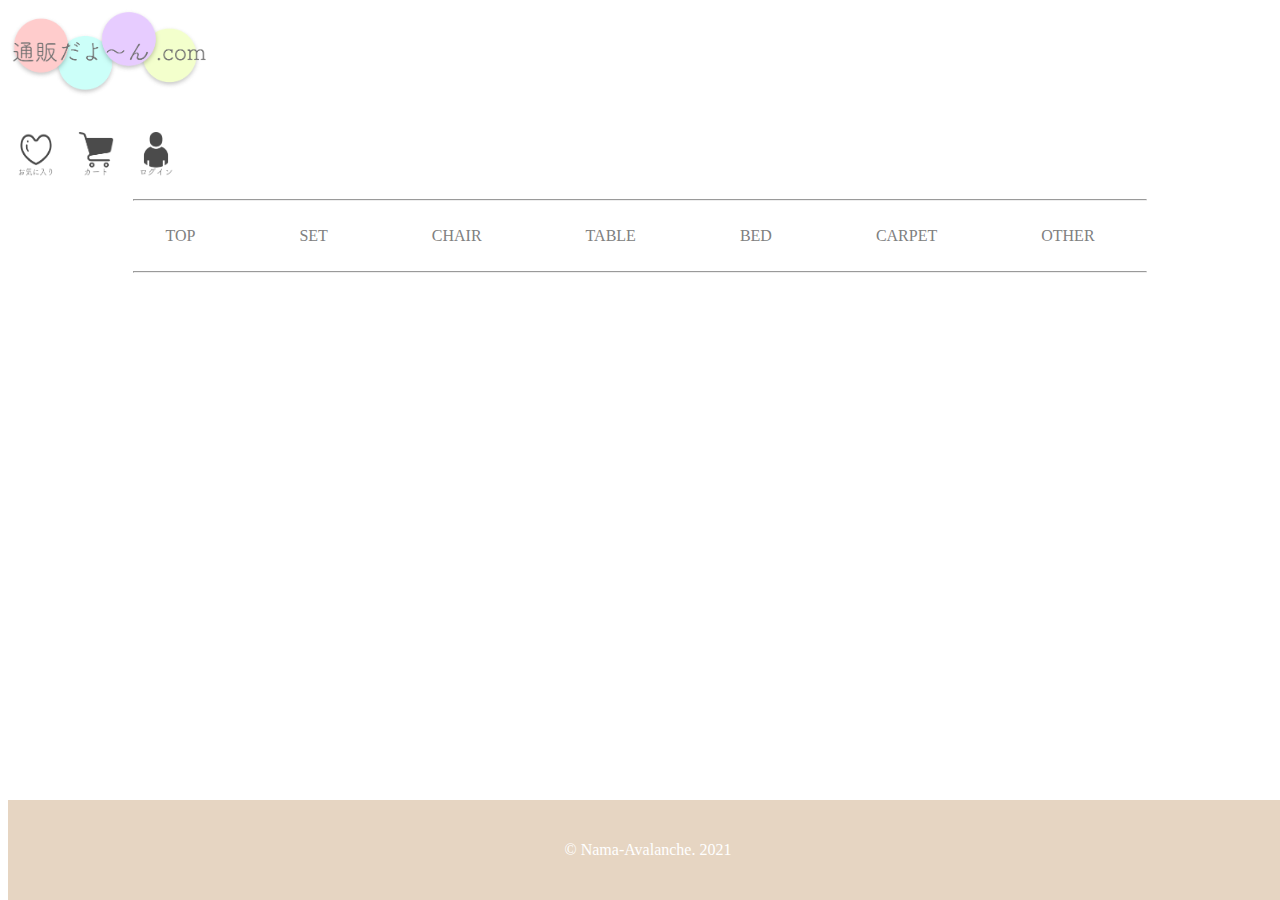
<file: template.html>
<!DOCTYPE html>
<html lang="ja">
  <head>
    <meta charset="utf-8">
    <link rel="stylesheet" href="template.css">
    <link rel="stylesheet" href="https://stackpath.bootstrapcdn.com/bootstrap/4.5.0/css/bootstrap.min.css" integrity="sha384-9aIt2nRpC12Uk9gS9baDl411NQApFmC26EwAOH8WgZl5MYYxFfc+NcPb1dKGj7Sk" crossorigin="anonymous">
    <title>通販だよ〜ん.com</title>
  </head>

<body>
    <div class="container">
        <div class="row">
            <div class="col">
                <a href="/"><img src="./material/ロゴ.png" width="198.2px" height="90.1px"></a>
            </div>

            <a href="favorite.html"><img class="icon" src="./material/favorite.png"></a>
            <a href="cart.html"><img class="icon" src="./material/cart.png"></a>
            <a href="login.html"><img class="icon" src="./material/login.png"></a>

        </div>
    </div>

    <hr width="80%">

    <div class="tab">
 
        <ul class="tab-menu">
            <a href="/"><li class="tab-item">TOP</li></a>
            <a href="#"><li class="tab-item">SET</li></a>
            <a href="#"><li class="tab-item">CHAIR</li></a>
            <a href="#"><li class="tab-item">TABLE</li></a>
            <a href="#"><li class="tab-item">BED</li></a>
            <a href="#"><li class="tab-item">CARPET</li></a>
            <a href="#"><li class="tab-item">OTHER</li></a>
        </ul>

    </div>

    <hr width="80%">

    <div class="footer">
        <footer>
            <p>&copy; Nama-Avalanche. 2021</p> 
        </footer>
    </div>

<script src="https://code.jquery.com/jquery-3.5.1.slim.min.js" integrity="sha384-DfXdz2htPH0lsSSs5nCTpuj/zy4C+OGpamoFVy38MVBnE+IbbVYUew+OrCXaRkfj" crossorigin="anonymous"></script>
<script src="https://cdn.jsdelivr.net/npm/popper.js@1.16.0/dist/umd/popper.min.js" integrity="sha384-Q6E9RHvbIyZFJoft+2mJbHaEWldlvI9IOYy5n3zV9zzTtmI3UksdQRVvoxMfooAo" crossorigin="anonymous"></script>
<script src="https://stackpath.bootstrapcdn.com/bootstrap/4.5.0/js/bootstrap.min.js" integrity="sha384-OgVRvuATP1z7JjHLkuOU7Xw704+h835Lr+6QL9UvYjZE3Ipu6Tp75j7Bh/kR0JKI" crossorigin="anonymous"></script>
</body>
</html>
</file>
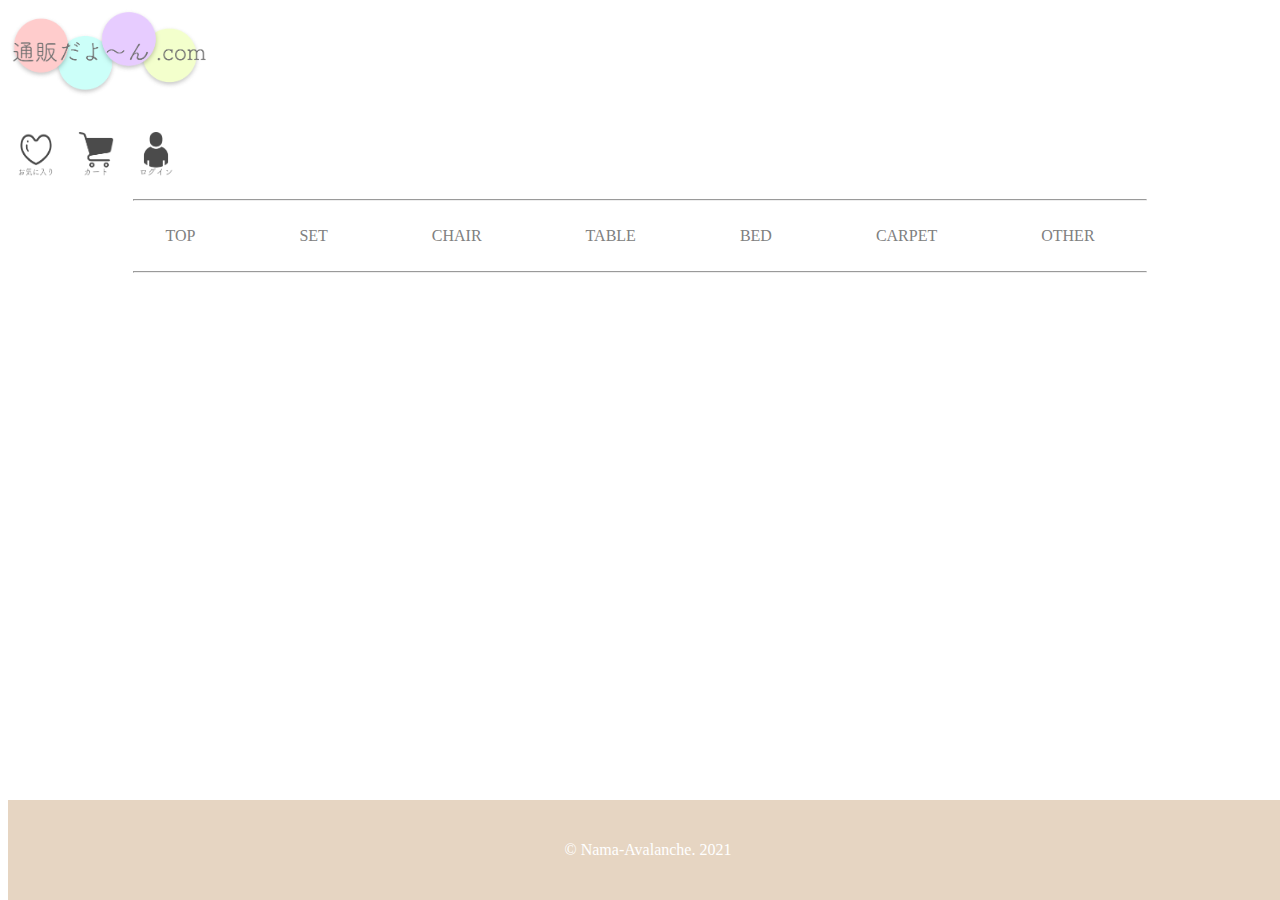
<file: html/a.html>
<!DOCTYPE html>
<html lang="ja">
  <head>
    <meta charset="utf-8">
    <link rel="stylesheet" href="a.css">
    <link rel="stylesheet" href="https://stackpath.bootstrapcdn.com/bootstrap/4.5.0/css/bootstrap.min.css" integrity="sha384-9aIt2nRpC12Uk9gS9baDl411NQApFmC26EwAOH8WgZl5MYYxFfc+NcPb1dKGj7Sk" crossorigin="anonymous">
    <title>通販だよ〜ん.com</title>
  </head>

<body>
    <div class="container">
        <div class="row">
            <div class="col">
                <img src="../material/ロゴ.png" width="198.2px" height="90.1px">
            </div>

            <img class="icon" src="../material/favorite.png">
            <img class="icon" src="../material/cart.png">
            <img class="icon" src="../material/login.png">

        </div>
    </div>

    <hr width="80%">

    <div class="tab">
 
        <ul class="tab-menu">
          <li class="tab-item">TOP</li>
          <li class="tab-item">SET</li>
          <li class="tab-item">CHAIR</li>
          <li class="tab-item">TABLE</li>
          <li class="tab-item">BED</li>
          <li class="tab-item">CARPET</li>
          <li class="tab-item">OTHER</li>
        </ul>

    </div>

    <hr width="80%">

    <div class="footer">
        <footer>
            <p>&copy; Nama-Avalanche. 2021</p> 
        </footer>
    </div>

<script src="https://code.jquery.com/jquery-3.5.1.slim.min.js" integrity="sha384-DfXdz2htPH0lsSSs5nCTpuj/zy4C+OGpamoFVy38MVBnE+IbbVYUew+OrCXaRkfj" crossorigin="anonymous"></script>
<script src="https://cdn.jsdelivr.net/npm/popper.js@1.16.0/dist/umd/popper.min.js" integrity="sha384-Q6E9RHvbIyZFJoft+2mJbHaEWldlvI9IOYy5n3zV9zzTtmI3UksdQRVvoxMfooAo" crossorigin="anonymous"></script>
<script src="https://stackpath.bootstrapcdn.com/bootstrap/4.5.0/js/bootstrap.min.js" integrity="sha384-OgVRvuATP1z7JjHLkuOU7Xw704+h835Lr+6QL9UvYjZE3Ipu6Tp75j7Bh/kR0JKI" crossorigin="anonymous"></script>
</body>
</html>
</file>
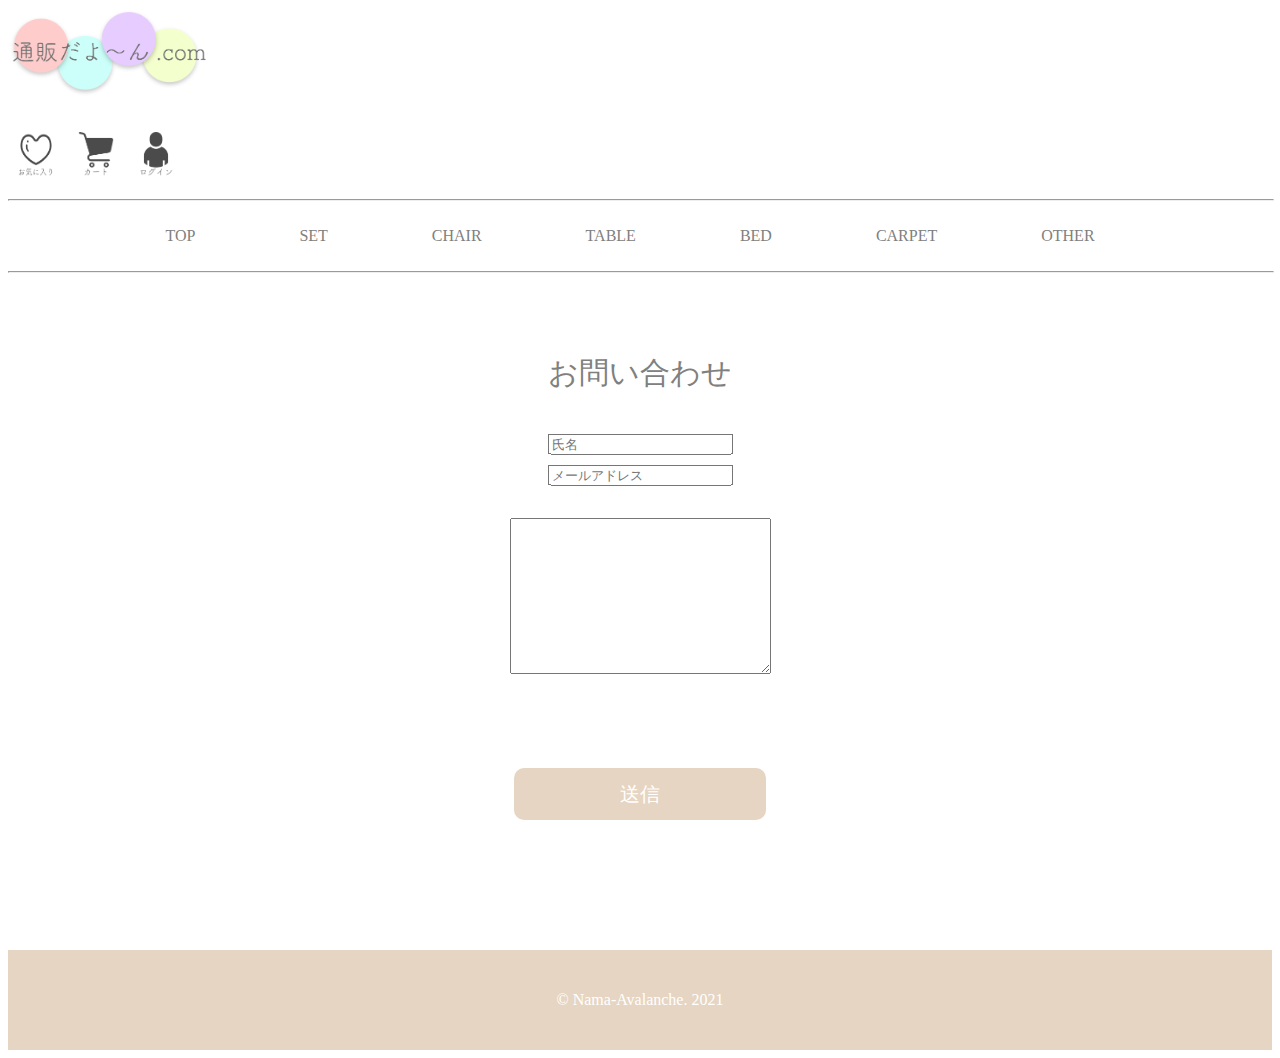
<file: html/inquiries.html>
<!DOCTYPE html>
<html lang="ja">
  <head>
    <meta charset="utf-8">
    <link rel="stylesheet" href="inquiries.css">
    <link rel="stylesheet" href="https://stackpath.bootstrapcdn.com/bootstrap/4.5.0/css/bootstrap.min.css" integrity="sha384-9aIt2nRpC12Uk9gS9baDl411NQApFmC26EwAOH8WgZl5MYYxFfc+NcPb1dKGj7Sk" crossorigin="anonymous">
    <title>お問い合わせ</title>
  </head>

<body>
    <div class="container">
        <div class="row">
            <div class="col">
                <a href="index.html"><img src="../material/ロゴ.png" width="198.2px" height="90.1px"></a>
            </div>

            <a href="favorite.html"><img class="icon" src="../material/favorite.png"></a>
            <a href="cart.html"><img class="icon" src="../material/cart.png"></a>
            <a href="login.html"><img class="icon" src="../material/login.png"></a>
        </div>

    <hr width="100%">

    <ul class="tab-menu">
        <a href="#"><li class="tab-item">TOP</li></a>
        <a href="#"><li class="tab-item">SET</li></a>
        <a href="#"><li class="tab-item">CHAIR</li></a>
        <a href="#"><li class="tab-item">TABLE</li></a>
        <a href="#"><li class="tab-item">BED</li></a>
        <a href="#"><li class="tab-item">CARPET</li></a>
        <a href="#"><li class="tab-item">OTHER</li></a>
    </ul>

    <hr width="100%">

    <div class="inquiriestop">お問い合わせ</div>

    <div class="inquiriesname">
        <div class="form-group">
            <input type="text" class="form-control" id="formGroupExampleInput" placeholder="氏名">
        </div>
    </div>

    <div class="inquiriesmail">
        <div class="form-group">
            <input type="text" class="form-control" id="formGroupExampleInput" placeholder="メールアドレス">
        </div>
    </div>

    <p class="inquiriescontent"><textarea name="msg" cols="30" rows="10"></textarea></p>

    <div class="inquiries">
        <button class="inquiriesbutton" type="button" href="#">
            送信
        </button>
    </div> 

    </div>

    <div class="footer">
        <footer>
            <p>&copy; Nama-Avalanche. 2021</p> 
        </footer>
    </div>



<script src="https://code.jquery.com/jquery-3.5.1.slim.min.js" integrity="sha384-DfXdz2htPH0lsSSs5nCTpuj/zy4C+OGpamoFVy38MVBnE+IbbVYUew+OrCXaRkfj" crossorigin="anonymous"></script>
<script src="https://cdn.jsdelivr.net/npm/popper.js@1.16.0/dist/umd/popper.min.js" integrity="sha384-Q6E9RHvbIyZFJoft+2mJbHaEWldlvI9IOYy5n3zV9zzTtmI3UksdQRVvoxMfooAo" crossorigin="anonymous"></script>
<script src="https://stackpath.bootstrapcdn.com/bootstrap/4.5.0/js/bootstrap.min.js" integrity="sha384-OgVRvuATP1z7JjHLkuOU7Xw704+h835Lr+6QL9UvYjZE3Ipu6Tp75j7Bh/kR0JKI" crossorigin="anonymous"></script>
</body>
</html>
</file>
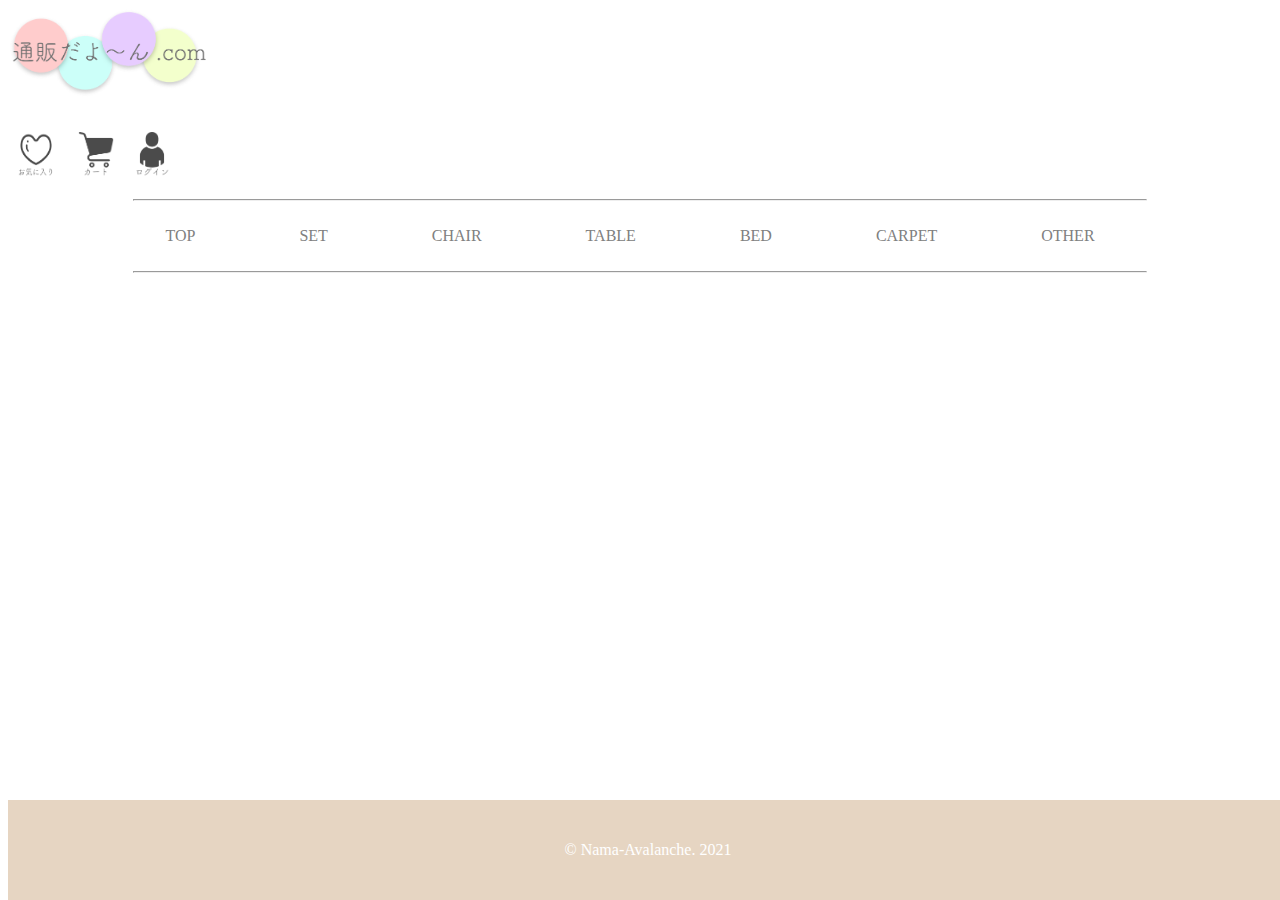
<file: html/login.html>
<!DOCTYPE html>
<html lang="ja">
  <head>
    <meta charset="utf-8">
    <link rel="stylesheet" href="template.css">
    <link rel="stylesheet" href="https://stackpath.bootstrapcdn.com/bootstrap/4.5.0/css/bootstrap.min.css" integrity="sha384-9aIt2nRpC12Uk9gS9baDl411NQApFmC26EwAOH8WgZl5MYYxFfc+NcPb1dKGj7Sk" crossorigin="anonymous">
    <title>通販だよ〜ん.com</title>
  </head>

<body>
    <div class="container">
        <div class="row">
            <div class="col">
                <a href="index.html"><img src="../material/ロゴ.png" width="198.2px" height="90.1px"></a>
            </div>

            <a href="favorite.html"><img class="icon" src="../material/favorite.png"></a>
            <a href="cart.html"><img class="icon" src="../material/cart.png"></a
            <a href="login.html"><img class="icon" src="../material/login.png"></a>

        </div>
    </div>

    <hr width="80%">

    <div class="tab">
 
        <ul class="tab-menu">
            <a href="#"><li class="tab-item">TOP</li></a>
            <a href="#"><li class="tab-item">SET</li></a>
            <a href="#"><li class="tab-item">CHAIR</li></a>
            <a href="#"><li class="tab-item">TABLE</li></a>
            <a href="#"><li class="tab-item">BED</li></a>
            <a href="#"><li class="tab-item">CARPET</li></a>
            <a href="#"><li class="tab-item">OTHER</li></a>
        </ul>

    </div>

    <hr width="80%">

    <div class="footer">
        <footer>
            <p>&copy; Nama-Avalanche. 2021</p> 
        </footer>
    </div>

<script src="https://code.jquery.com/jquery-3.5.1.slim.min.js" integrity="sha384-DfXdz2htPH0lsSSs5nCTpuj/zy4C+OGpamoFVy38MVBnE+IbbVYUew+OrCXaRkfj" crossorigin="anonymous"></script>
<script src="https://cdn.jsdelivr.net/npm/popper.js@1.16.0/dist/umd/popper.min.js" integrity="sha384-Q6E9RHvbIyZFJoft+2mJbHaEWldlvI9IOYy5n3zV9zzTtmI3UksdQRVvoxMfooAo" crossorigin="anonymous"></script>
<script src="https://stackpath.bootstrapcdn.com/bootstrap/4.5.0/js/bootstrap.min.js" integrity="sha384-OgVRvuATP1z7JjHLkuOU7Xw704+h835Lr+6QL9UvYjZE3Ipu6Tp75j7Bh/kR0JKI" crossorigin="anonymous"></script>
</body>
</html>
</file>
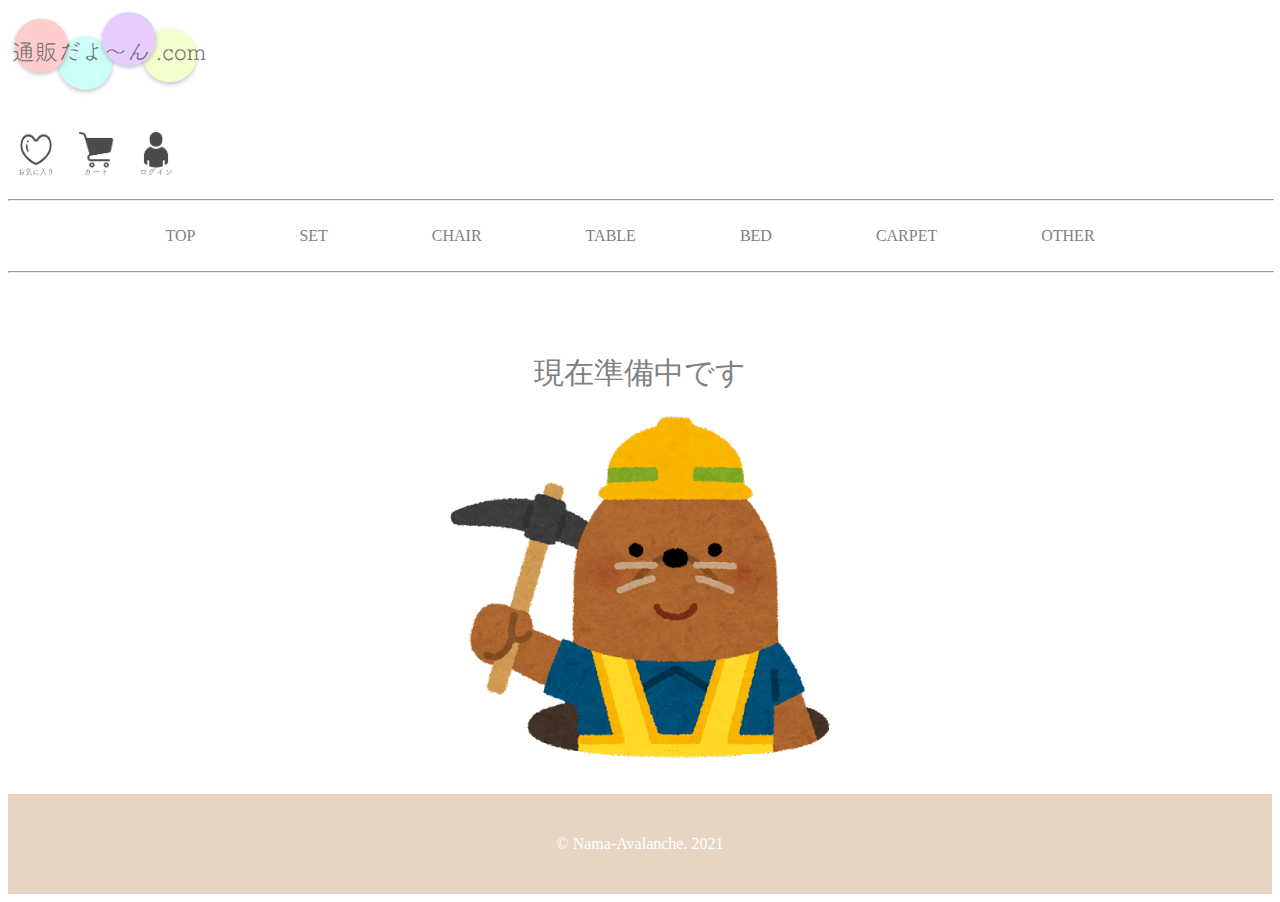
<file: html/notyetopen.html>
<!DOCTYPE html>
<html lang="ja">
  <head>
    <meta charset="utf-8">
    <link rel="stylesheet" href="notyetopen.css">
    <link rel="stylesheet" href="https://stackpath.bootstrapcdn.com/bootstrap/4.5.0/css/bootstrap.min.css" integrity="sha384-9aIt2nRpC12Uk9gS9baDl411NQApFmC26EwAOH8WgZl5MYYxFfc+NcPb1dKGj7Sk" crossorigin="anonymous">
    <title>準備中</title>
  </head>

<body>
    <div class="container">
        <div class="row">
            <div class="col">
                <a href="index.html"><img src="../material/ロゴ.png" width="198.2px" height="90.1px"></a>
            </div>

            <a href="favorite.html"><img class="icon" src="../material/favorite.png"></a>
            <a href="cart.html"><img class="icon" src="../material/cart.png"></a>
            <a href="login.html"><img class="icon" src="../material/login.png"></a>
        </div>

    <hr width="100%">

    <ul class="tab-menu">
        <a href="#"><li class="tab-item">TOP</li></a>
        <a href="#"><li class="tab-item">SET</li></a>
        <a href="#"><li class="tab-item">CHAIR</li></a>
        <a href="#"><li class="tab-item">TABLE</li></a>
        <a href="#"><li class="tab-item">BED</li></a>
        <a href="#"><li class="tab-item">CARPET</li></a>
        <a href="#"><li class="tab-item">OTHER</li></a>
    </ul>

    <hr width="100%">

    <div class="notyetopentop">
        現在準備中です
    </div>

    <img class="pleasestop" src="../material/koujityu.png">

    </div>

    <div class="footer">
        <footer>
            <p>&copy; Nama-Avalanche. 2021</p> 
        </footer>
    </div>



<script src="https://code.jquery.com/jquery-3.5.1.slim.min.js" integrity="sha384-DfXdz2htPH0lsSSs5nCTpuj/zy4C+OGpamoFVy38MVBnE+IbbVYUew+OrCXaRkfj" crossorigin="anonymous"></script>
<script src="https://cdn.jsdelivr.net/npm/popper.js@1.16.0/dist/umd/popper.min.js" integrity="sha384-Q6E9RHvbIyZFJoft+2mJbHaEWldlvI9IOYy5n3zV9zzTtmI3UksdQRVvoxMfooAo" crossorigin="anonymous"></script>
<script src="https://stackpath.bootstrapcdn.com/bootstrap/4.5.0/js/bootstrap.min.js" integrity="sha384-OgVRvuATP1z7JjHLkuOU7Xw704+h835Lr+6QL9UvYjZE3Ipu6Tp75j7Bh/kR0JKI" crossorigin="anonymous"></script>
</body>
</html>
</file>
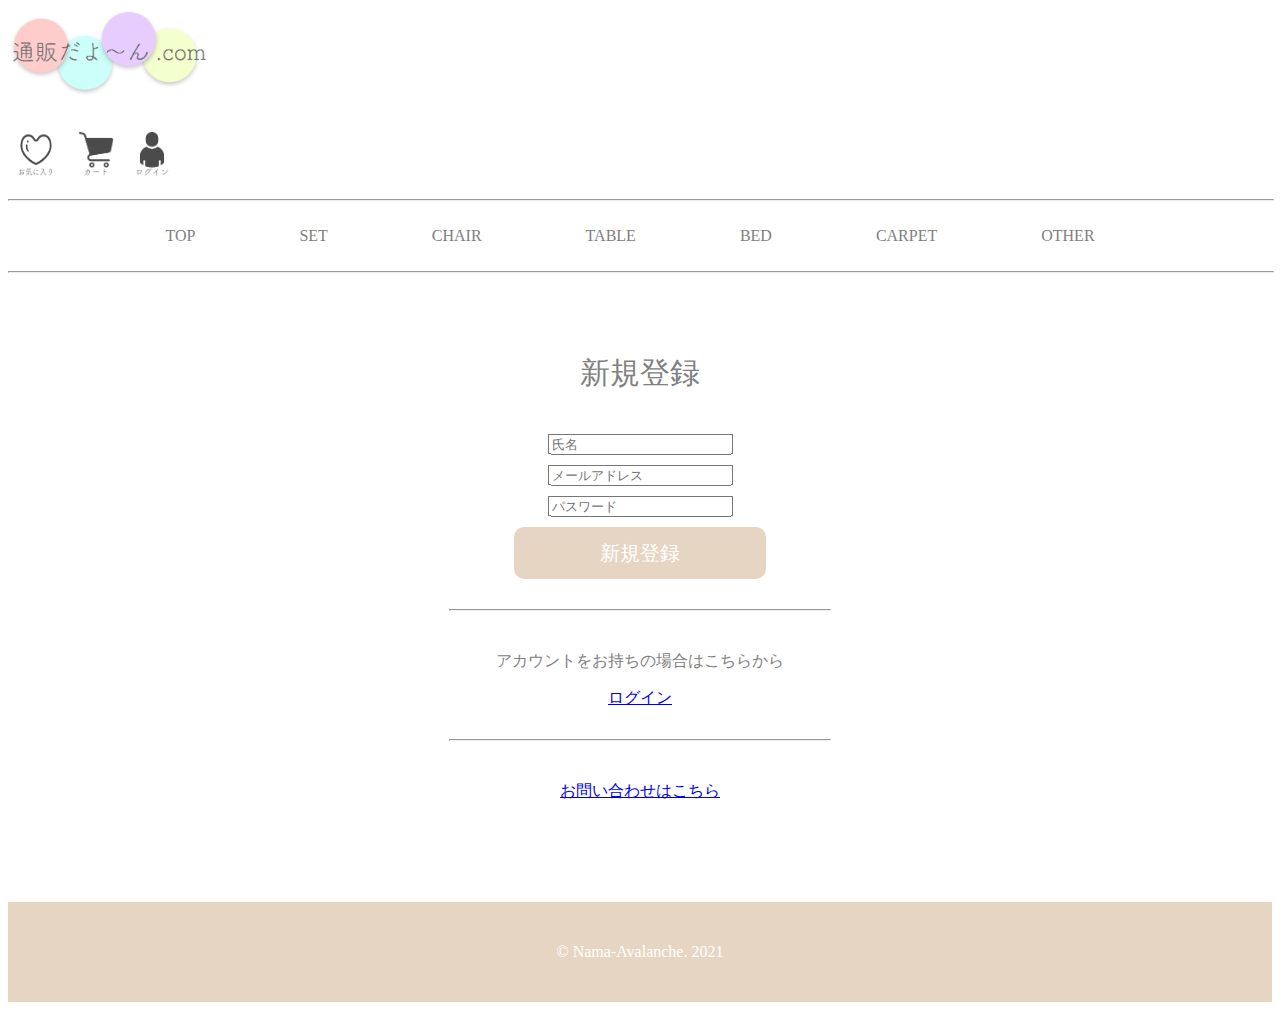
<file: html/register.html>
<!DOCTYPE html>
<html lang="ja">
  <head>
    <meta charset="utf-8">
    <link rel="stylesheet" href="register.css">
    <link rel="stylesheet" href="https://stackpath.bootstrapcdn.com/bootstrap/4.5.0/css/bootstrap.min.css" integrity="sha384-9aIt2nRpC12Uk9gS9baDl411NQApFmC26EwAOH8WgZl5MYYxFfc+NcPb1dKGj7Sk" crossorigin="anonymous">
    <title>新規登録</title>
  </head>

<body>
    <div class="container">
        <div class="row">
            <div class="col">
                <a href="index.html"><img src="../material/ロゴ.png" width="198.2px" height="90.1px"></a>
            </div>

            <a href="favorite.html"><img class="icon" src="../material/favorite.png"></a>
            <a href="cart.html"><img class="icon" src="../material/cart.png"></a
            <a href="login.html"><img class="icon" src="../material/login.png"></a>
        </div>

    <hr width="100%">

    <ul class="tab-menu">
        <a href="#"><li class="tab-item">TOP</li></a>
        <a href="#"><li class="tab-item">SET</li></a>
        <a href="#"><li class="tab-item">CHAIR</li></a>
        <a href="#"><li class="tab-item">TABLE</li></a>
        <a href="#"><li class="tab-item">BED</li></a>
        <a href="#"><li class="tab-item">CARPET</li></a>
        <a href="#"><li class="tab-item">OTHER</li></a>
    </ul>

    <hr width="100%">

    <div class="registtop">新規登録</div>

    <div class="registname">
        <div class="form-group">
            <input type="text" class="form-control" id="formGroupExampleInput" placeholder="氏名">
        </div>
    </div>

    <div class="registmail">
        <div class="form-group">
            <input type="text" class="form-control" id="formGroupExampleInput" placeholder="メールアドレス">
        </div>
    </div>

    <div class="registpass">
        <div class="form-group">
            <input type="text" class="form-control" id="formGroupExampleInput" placeholder="パスワード">
        </div>
    </div>

    <div class="regist">
        <button class="registbutton" type="button" href="#">
            新規登録
        </button>
    </div> 

    <div class="teleworkline">
        <hr width="30%">
    </div>

    <div class="login">
        <p>アカウントをお持ちの場合はこちらから</p>
        <a href="login.html">ログイン</a>
    </div>

    <div class="teleworkline">
        <hr width="30%">
    </div>

    <div class="otoiawase">
        <a href="inquiries.html">お問い合わせはこちら</a>
    </div>

    </div>

    <div class="footer">
        <footer>
            <p>&copy; Nama-Avalanche. 2021</p> 
        </footer>
    </div>



<script src="https://code.jquery.com/jquery-3.5.1.slim.min.js" integrity="sha384-DfXdz2htPH0lsSSs5nCTpuj/zy4C+OGpamoFVy38MVBnE+IbbVYUew+OrCXaRkfj" crossorigin="anonymous"></script>
<script src="https://cdn.jsdelivr.net/npm/popper.js@1.16.0/dist/umd/popper.min.js" integrity="sha384-Q6E9RHvbIyZFJoft+2mJbHaEWldlvI9IOYy5n3zV9zzTtmI3UksdQRVvoxMfooAo" crossorigin="anonymous"></script>
<script src="https://stackpath.bootstrapcdn.com/bootstrap/4.5.0/js/bootstrap.min.js" integrity="sha384-OgVRvuATP1z7JjHLkuOU7Xw704+h835Lr+6QL9UvYjZE3Ipu6Tp75j7Bh/kR0JKI" crossorigin="anonymous"></script>
</body>
</html>
</file>
<file: index.css>
body {
    font-family: "游ゴシック","ヒラギノ明朝 ProN";
}

img.icon {
    width: 36px;
    height: 45px;
    margin: 30px 10px 10px 10px;
}

ul.tab-menu {
    list-style: none;
    text-align: center;
}

li.tab-item {
    display: inline-block;
    color: gray;
    font-family: "游ゴシック","ヒラギノ明朝 ProN";
    margin: 10px 80px 10px 20px;
}

.footer {
    width: 100%;
    height: 100px;
    margin: 0 auto;
    background-color: #E6D5C2;
    color: white;
    bottom: 0;
    display: flex;
    justify-content: center;
    align-items: center;
}


.mainimg {
    margin: 0 auto;
}

.mainsentence {
    color: gray;
    font-family: "游ゴシック","ヒラギノ明朝 ProN";
    font-size: 27px;
    margin-top: 100px;
}

.nitori {
    margin-top: 60px;
}

.nitoriprice {
    color: gray;
    font-family: "游ゴシック","ヒラギノ明朝 ProN";
    text-align: right;
    font-size: 30px;
}

.teleworkline {
    margin-top: 100px;
}

.telework {
    color: gray;
    font-family: "游ゴシック","ヒラギノ明朝 ProN";
    margin-top: 80px;
    text-align: center;
}

.teleworktop {
    color: gray;
    font-family: "游ゴシック","ヒラギノ明朝 ProN";
    text-align: center;
    font-size: 30px;
}

.teleworktree {
    color: gray;
    font-family: "游ゴシック","ヒラギノ明朝 ProN";
    text-align: center;
    margin-top: 30px;
    margin-bottom: 80px;
}

.nikkoset {
    color: black;
    font-family: "游ゴシック","ヒラギノ明朝 ProN";
    font-size: 23px;
    text-align: center;
    position: absolute;
    top: 20%;
    left: 50%;
    -ms-transform: translate(-50%,-50%);
    -webkit-transform: translate(-50%,-50%);
    transform: translate(-50%,-50%);
}

.setprice {
    color: white;
    font-family: "游ゴシック","ヒラギノ明朝 ProN";
    font-size: 35px;
    text-align: center;
    position: absolute;
    bottom: 0%;
    left: 50%;
    -ms-transform: translate(-50%,-50%);
    -webkit-transform: translate(-50%,-50%);
    transform: translate(-50%,-50%);
}

.zabutondesk p {
    color: white;
    font-family: "游ゴシック","ヒラギノ明朝 ProN";
    font-size: 35px;
    text-align: right;
    position: absolute;
    top: 20%;
    left: 28%;
}

.news {
    color: gray;
    font-family: "游ゴシック","ヒラギノ明朝 ProN";
    margin-top: 80px;
    font-size: 30px;
    margin-top: 80px;
    margin-bottom: 80px;
    text-align: center;
}

ul.tab-news {
    list-style: none;
    text-align: left;
    font-size: 20px;
}

li.tab-newsitem {
    color: gray;
    font-family: "游ゴシック","ヒラギノ明朝 ProN";
    margin: 10px 80px 10px 20px;
}

.otoiawase {
    margin-top: 100px;
    margin-bottom: 150px;
    text-align: center;
}

.otoiawasebutton {
    font-family: "游ゴシック","ヒラギノ明朝 ProN";
    border: 0;
    line-height: 2.5;
    width: 50%;
    padding: 0 20px;
    font-size: 30px;
    text-align: center;
    color: #fff;
    border-radius: 10px;
    background-color: #E6D5C2;
}
</file>
<file: html/index.css>
body {
    font-family: "游ゴシック","ヒラギノ明朝 ProN";
}

img.icon {
    width: 36px;
    height: 45px;
    margin: 30px 10px 10px 10px; 
}

ul.tab-menu {
    list-style: none;
    text-align: center;
}

li.tab-item {
    display: inline-block;
    color: gray;
    font-family: "游ゴシック","ヒラギノ明朝 ProN";
    margin: 10px 80px 10px 20px;
}

.footer {
    width: 100%;
    height: 100px;
    margin: 0 auto;
    background-color: #E6D5C2;
    color: white;
    bottom: 0;
    display: flex;
    justify-content: center;
    align-items: center;
}


.mainimg {
    margin: 0 auto;
}

.mainsentence {
    color: gray;
    font-family: "游ゴシック","ヒラギノ明朝 ProN";
    font-size: 27px;
    margin-top: 100px;
}

.nitori {
    margin-top: 60px;
}

.nitoriprice {
    color: gray;
    font-family: "游ゴシック","ヒラギノ明朝 ProN";
    text-align: right;
    font-size: 30px;
}

.teleworkline {
    margin-top: 100px;
}

.telework {
    color: gray;
    font-family: "游ゴシック","ヒラギノ明朝 ProN";
    margin-top: 80px;
    text-align: center;
}

.teleworktop {
    color: gray;
    font-family: "游ゴシック","ヒラギノ明朝 ProN";
    text-align: center;
    font-size: 30px;
}

.teleworktree {
    color: gray;
    font-family: "游ゴシック","ヒラギノ明朝 ProN";
    text-align: center;
    margin-top: 30px;
    margin-bottom: 80px;
}

.nikkoset {
    color: black;
    font-family: "游ゴシック","ヒラギノ明朝 ProN";
    font-size: 23px;
    text-align: center;
    position: absolute;
    top: 20%;
    left: 50%;
    -ms-transform: translate(-50%,-50%);
    -webkit-transform: translate(-50%,-50%);
    transform: translate(-50%,-50%);
}

.setprice {
    color: white;
    font-family: "游ゴシック","ヒラギノ明朝 ProN";
    font-size: 35px;
    text-align: center;
    position: absolute;
    bottom: 0%;
    left: 50%;
    -ms-transform: translate(-50%,-50%);
    -webkit-transform: translate(-50%,-50%);
    transform: translate(-50%,-50%);
}

.zabutondesk p {
    color: white;
    font-family: "游ゴシック","ヒラギノ明朝 ProN";
    font-size: 35px;
    text-align: right;
    position: absolute;
    top: 20%;
    left: 28%;
}

.news {
    color: gray;
    font-family: "游ゴシック","ヒラギノ明朝 ProN";
    margin-top: 80px;
    font-size: 30px;
    margin-top: 80px;
    margin-bottom: 80px;
    text-align: center;
}

ul.tab-news {
    list-style: none;
    text-align: left;
    font-size: 20px;
}

li.tab-newsitem {
    color: gray;
    font-family: "游ゴシック","ヒラギノ明朝 ProN";
    margin: 10px 80px 10px 20px;
}

.otoiawase {
    margin-top: 100px;
    margin-bottom: 150px;
    text-align: center;
}

.otoiawasebutton {
    font-family: "游ゴシック","ヒラギノ明朝 ProN";
    border: 0;
    line-height: 2.5;
    width: 50%;
    padding: 0 20px;
    font-size: 30px;
    text-align: center;
    color: #fff;
    border-radius: 10px;
    background-color: #E6D5C2;
}
</file>
<file: inquiries.css>
body {
    font-family: "游ゴシック","ヒラギノ明朝 ProN";
}

img.icon {
    width: 36px;
    height: 45px;
    margin: 30px 10px 10px 10px; 
}

ul.tab-menu {
    list-style: none;
    text-align: center;
}

li.tab-item {
    display: inline-block;
    color: gray;
    font-family: "游ゴシック","ヒラギノ明朝 ProN";
    margin: 10px 80px 10px 20px;
}

.footer {
    width: 100%;
    height: 100px;
    margin: 0 auto;
    background-color: #E6D5C2;
    color: white;
    bottom: 0;
    display: flex;
    justify-content: center;
    align-items: center;
}

.teleworkline {
    margin-top: 30px;
    margin-bottom: 40px;
}

.inquiriestop {
    color: gray;
    font-family: "游ゴシック","ヒラギノ明朝 ProN";
    text-align: center;
    margin-top: 80px;
    font-size: 30px;
}

.inquiriesname {
    font-family: "游ゴシック","ヒラギノ明朝 ProN";
    margin-top: 50px;
    width: 400px;
    border-radius:10px;
    display: flex;
    justify-content: center;
    position: relative;
    top: 50%;
    left: 50%;
    -webkit-transform : translate(-50%,-50%);
    transform : translate(-50%,-50%);
}

.inquiriesmail {
    font-family: "游ゴシック","ヒラギノ明朝 ProN";
    margin-top: 10px;
    margin-bottom: 20px;
    width: 400px;
    border-radius:10px;
    display: flex;
    justify-content: center;
    position: relative;
    top: 50%;
    left: 50%;
    -webkit-transform : translate(-50%,-50%);
    transform : translate(-50%,-50%);
}

.inquiriescontent {
    font-family: "游ゴシック","ヒラギノ明朝 ProN";
    margin-top: 100px;
    width: 400px;
    border-radius:10px;
    display: flex;
    justify-content: center;
    position: relative;
    top: 50%;
    left: 50%;
    -webkit-transform : translate(-50%,-50%);
    transform : translate(-50%,-50%);
}

.inquiries {
    margin-bottom: 100px;
    text-align: center;
}

.inquiriesbutton {
    font-family: "游ゴシック","ヒラギノ明朝 ProN";
    border: 0;
    line-height: 2.5;
    width: 20%;
    font-size: 20px;
    text-align: center;
    color: #fff;
    border-radius: 10px;
    background-color: #E6D5C2;
    margin-bottom: 30px;
}
</file>
<file: login.css>
body {
    font-family: "游ゴシック","ヒラギノ明朝 ProN";
}

img.icon {
    width: 36px;
    height: 45px;
    margin: 30px 10px 10px 10px; 
}

ul.tab-menu {
    list-style: none;
    text-align: center;
}

li.tab-item {
    display: inline-block;
    color: gray;
    font-family: "游ゴシック","ヒラギノ明朝 ProN";
    margin: 10px 80px 10px 20px;
}

.footer {
    width: 100%;
    height: 100px;
    margin: 0 auto;
    background-color: #E6D5C2;
    color: white;
    bottom: 0;
    display: flex;
    justify-content: center;
    align-items: center;
}

.teleworkline {
    margin-top: 30px;
    margin-bottom: 40px;
}

.logintop {
    color: gray;
    font-family: "游ゴシック","ヒラギノ明朝 ProN";
    text-align: center;
    margin-top: 80px;
    font-size: 30px;
}

.loginmail {
    font-family: "游ゴシック","ヒラギノ明朝 ProN";
    margin-top: 50px;
    width: 400px;
    border-radius:10px;
    display: flex;
    justify-content: center;
    position: relative;
    top: 50%;
    left: 50%;
    -webkit-transform : translate(-50%,-50%);
    transform : translate(-50%,-50%);
}

.loginpass {
    font-family: "游ゴシック","ヒラギノ明朝 ProN";
    margin-top: 10px;
    width: 400px;
    border-radius:10px;
    display: flex;
    justify-content: center;
    position: relative;
    top: 50%;
    left: 50%;
    -webkit-transform : translate(-50%,-50%);
    transform : translate(-50%,-50%);
}

.login {
    margin-bottom: 30px;
    text-align: center;
}

.loginbutton {
    font-family: "游ゴシック","ヒラギノ明朝 ProN";
    border: 0;
    line-height: 2.5;
    width: 20%;
    font-size: 20px;
    text-align: center;
    color: #fff;
    border-radius: 10px;
    background-color: #E6D5C2;
}

.passforget {
    color: gray;
    font-family: "游ゴシック","ヒラギノ明朝 ProN";
    text-align: center;
    margin-bottom: 30px;
}

.register {
    color: gray;
    font-family: "游ゴシック","ヒラギノ明朝 ProN";
    text-align: center;
    margin-bottom: 30px;
}

.otoiawase {
    color: gray;
    font-family: "游ゴシック","ヒラギノ明朝 ProN";
    text-align: center;
    margin-bottom: 100px;
}
</file>
<file: notyetopen.css>
body {
    font-family: "游ゴシック","ヒラギノ明朝 ProN";
}

img.icon {
    width: 36px;
    height: 45px;
    margin: 30px 10px 10px 10px; 
}

ul.tab-menu {
    list-style: none;
    text-align: center;
}

li.tab-item {
    display: inline-block;
    color: gray;
    font-family: "游ゴシック","ヒラギノ明朝 ProN";
    margin: 10px 80px 10px 20px;
}

.footer {
    width: 100%;
    height: 100px;
    margin: 0 auto;
    background-color: #E6D5C2;
    color: white;
    bottom: 0;
    display: flex;
    justify-content: center;
    align-items: center;
}

.notyetopentop {
    color: gray;
    font-family: "游ゴシック","ヒラギノ明朝 ProN";
    text-align: center;
    margin-top: 80px;
    font-size: 30px;
}

img.pleasestop {
    display: block;
    margin: auto;
}
</file>
<file: register.css>
body {
    font-family: "游ゴシック","ヒラギノ明朝 ProN";
}

img.icon {
    width: 36px;
    height: 45px;
    margin: 30px 10px 10px 10px; 
}

ul.tab-menu {
    list-style: none;
    text-align: center;
}

li.tab-item {
    display: inline-block;
    color: gray;
    font-family: "游ゴシック","ヒラギノ明朝 ProN";
    margin: 10px 80px 10px 20px;
}

.footer {
    width: 100%;
    height: 100px;
    margin: 0 auto;
    background-color: #E6D5C2;
    color: white;
    bottom: 0;
    display: flex;
    justify-content: center;
    align-items: center;
}

.teleworkline {
    margin-top: 30px;
    margin-bottom: 40px;
}

.registtop {
    color: gray;
    font-family: "游ゴシック","ヒラギノ明朝 ProN";
    text-align: center;
    margin-top: 80px;
    font-size: 30px;
}

.registname {
    font-family: "游ゴシック","ヒラギノ明朝 ProN";
    margin-top: 50px;
    width: 400px;
    border-radius:10px;
    display: flex;
    justify-content: center;
    position: relative;
    top: 50%;
    left: 50%;
    -webkit-transform : translate(-50%,-50%);
    transform : translate(-50%,-50%);
}

.registmail {
    font-family: "游ゴシック","ヒラギノ明朝 ProN";
    margin-top: 10px;
    width: 400px;
    border-radius:10px;
    display: flex;
    justify-content: center;
    position: relative;
    top: 50%;
    left: 50%;
    -webkit-transform : translate(-50%,-50%);
    transform : translate(-50%,-50%);
}

.registpass {
    font-family: "游ゴシック","ヒラギノ明朝 ProN";
    margin-top: 10px;
    width: 400px;
    border-radius:10px;
    display: flex;
    justify-content: center;
    position: relative;
    top: 50%;
    left: 50%;
    -webkit-transform : translate(-50%,-50%);
    transform : translate(-50%,-50%);
}

.regist {
    margin-bottom: 30px;
    text-align: center;
}

.registbutton {
    font-family: "游ゴシック","ヒラギノ明朝 ProN";
    border: 0;
    line-height: 2.5;
    width: 20%;
    font-size: 20px;
    text-align: center;
    color: #fff;
    border-radius: 10px;
    background-color: #E6D5C2;
}

.login {
    color: gray;
    font-family: "游ゴシック","ヒラギノ明朝 ProN";
    text-align: center;
    margin-bottom: 30px;
}

.otoiawase {
    color: gray;
    font-family: "游ゴシック","ヒラギノ明朝 ProN";
    text-align: center;
    margin-bottom: 100px;
}
</file>
<file: template.css>
img.icon {
    width: 36px;
    height: 45px;
    margin: 30px 10px 10px 10px; 
}

.tab {

}

ul.tab-menu {
    list-style: none;
    text-align: center;
}

li.tab-item {
    display: inline-block;
    font-family: "游ゴシック","ヒラギノ角ゴ ProN";
    color: gray;
    margin: 10px 80px 10px 20px;
}

.footer {
    width: 100%;
    height: 100px;
    margin: 0 auto;
    background-color: #E6D5C2;
    color: white;
    position: absolute;/*←絶対位置*/
    bottom: 0; /*下に固定*/
    display: flex;
    justify-content: center;
    align-items: center;
}
</file>
<file: html/a.css>
img.icon {
    width: 36px;
    height: 45px;
    margin: 30px 10px 10px 10px; 
}

.tab {

}

ul.tab-menu {
    list-style: none;
    text-align: center;
}

li.tab-item {
    display: inline-block;
    font-family: "游ゴシック","ヒラギノ角ゴ ProN";
    color: gray;
    margin: 10px 80px 10px 20px;
}

.footer {
    width: 100%;
    height: 100px;
    margin: 0 auto;
    background-color: #E6D5C2;
    color: white;
    position: absolute;/*←絶対位置*/
    bottom: 0; /*下に固定*/
    display: flex;
    justify-content: center;
    align-items: center;
}
</file>
<file: html/inquiries.css>
body {
    font-family: "游ゴシック","ヒラギノ明朝 ProN";
}

img.icon {
    width: 36px;
    height: 45px;
    margin: 30px 10px 10px 10px; 
}

ul.tab-menu {
    list-style: none;
    text-align: center;
}

li.tab-item {
    display: inline-block;
    color: gray;
    font-family: "游ゴシック","ヒラギノ明朝 ProN";
    margin: 10px 80px 10px 20px;
}

.footer {
    width: 100%;
    height: 100px;
    margin: 0 auto;
    background-color: #E6D5C2;
    color: white;
    bottom: 0;
    display: flex;
    justify-content: center;
    align-items: center;
}

.teleworkline {
    margin-top: 30px;
    margin-bottom: 40px;
}

.inquiriestop {
    color: gray;
    font-family: "游ゴシック","ヒラギノ明朝 ProN";
    text-align: center;
    margin-top: 80px;
    font-size: 30px;
}

.inquiriesname {
    font-family: "游ゴシック","ヒラギノ明朝 ProN";
    margin-top: 50px;
    width: 400px;
    border-radius:10px;
    display: flex;
    justify-content: center;
    position: relative;
    top: 50%;
    left: 50%;
    -webkit-transform : translate(-50%,-50%);
    transform : translate(-50%,-50%);
}

.inquiriesmail {
    font-family: "游ゴシック","ヒラギノ明朝 ProN";
    margin-top: 10px;
    margin-bottom: 20px;
    width: 400px;
    border-radius:10px;
    display: flex;
    justify-content: center;
    position: relative;
    top: 50%;
    left: 50%;
    -webkit-transform : translate(-50%,-50%);
    transform : translate(-50%,-50%);
}

.inquiriescontent {
    font-family: "游ゴシック","ヒラギノ明朝 ProN";
    margin-top: 100px;
    width: 400px;
    border-radius:10px;
    display: flex;
    justify-content: center;
    position: relative;
    top: 50%;
    left: 50%;
    -webkit-transform : translate(-50%,-50%);
    transform : translate(-50%,-50%);
}

.inquiries {
    margin-bottom: 100px;
    text-align: center;
}

.inquiriesbutton {
    font-family: "游ゴシック","ヒラギノ明朝 ProN";
    border: 0;
    line-height: 2.5;
    width: 20%;
    font-size: 20px;
    text-align: center;
    color: #fff;
    border-radius: 10px;
    background-color: #E6D5C2;
    margin-bottom: 30px;
}
</file>
<file: html/template.css>
img.icon {
    width: 36px;
    height: 45px;
    margin: 30px 10px 10px 10px; 
}

.tab {

}

ul.tab-menu {
    list-style: none;
    text-align: center;
}

li.tab-item {
    display: inline-block;
    font-family: "游ゴシック","ヒラギノ角ゴ ProN";
    color: gray;
    margin: 10px 80px 10px 20px;
}

.footer {
    width: 100%;
    height: 100px;
    margin: 0 auto;
    background-color: #E6D5C2;
    color: white;
    position: absolute;/*←絶対位置*/
    bottom: 0; /*下に固定*/
    display: flex;
    justify-content: center;
    align-items: center;
}
</file>
<file: html/notyetopen.css>
body {
    font-family: "游ゴシック","ヒラギノ明朝 ProN";
}

img.icon {
    width: 36px;
    height: 45px;
    margin: 30px 10px 10px 10px; 
}

ul.tab-menu {
    list-style: none;
    text-align: center;
}

li.tab-item {
    display: inline-block;
    color: gray;
    font-family: "游ゴシック","ヒラギノ明朝 ProN";
    margin: 10px 80px 10px 20px;
}

.footer {
    width: 100%;
    height: 100px;
    margin: 0 auto;
    background-color: #E6D5C2;
    color: white;
    bottom: 0;
    display: flex;
    justify-content: center;
    align-items: center;
}

.notyetopentop {
    color: gray;
    font-family: "游ゴシック","ヒラギノ明朝 ProN";
    text-align: center;
    margin-top: 80px;
    font-size: 30px;
}

img.pleasestop {
    display: block;
    margin: auto;
}
</file>
<file: html/register.css>
body {
    font-family: "游ゴシック","ヒラギノ明朝 ProN";
}

img.icon {
    width: 36px;
    height: 45px;
    margin: 30px 10px 10px 10px; 
}

ul.tab-menu {
    list-style: none;
    text-align: center;
}

li.tab-item {
    display: inline-block;
    color: gray;
    font-family: "游ゴシック","ヒラギノ明朝 ProN";
    margin: 10px 80px 10px 20px;
}

.footer {
    width: 100%;
    height: 100px;
    margin: 0 auto;
    background-color: #E6D5C2;
    color: white;
    bottom: 0;
    display: flex;
    justify-content: center;
    align-items: center;
}

.teleworkline {
    margin-top: 30px;
    margin-bottom: 40px;
}

.registtop {
    color: gray;
    font-family: "游ゴシック","ヒラギノ明朝 ProN";
    text-align: center;
    margin-top: 80px;
    font-size: 30px;
}

.registname {
    font-family: "游ゴシック","ヒラギノ明朝 ProN";
    margin-top: 50px;
    width: 400px;
    border-radius:10px;
    display: flex;
    justify-content: center;
    position: relative;
    top: 50%;
    left: 50%;
    -webkit-transform : translate(-50%,-50%);
    transform : translate(-50%,-50%);
}

.registmail {
    font-family: "游ゴシック","ヒラギノ明朝 ProN";
    margin-top: 10px;
    width: 400px;
    border-radius:10px;
    display: flex;
    justify-content: center;
    position: relative;
    top: 50%;
    left: 50%;
    -webkit-transform : translate(-50%,-50%);
    transform : translate(-50%,-50%);
}

.registpass {
    font-family: "游ゴシック","ヒラギノ明朝 ProN";
    margin-top: 10px;
    width: 400px;
    border-radius:10px;
    display: flex;
    justify-content: center;
    position: relative;
    top: 50%;
    left: 50%;
    -webkit-transform : translate(-50%,-50%);
    transform : translate(-50%,-50%);
}

.regist {
    margin-bottom: 30px;
    text-align: center;
}

.registbutton {
    font-family: "游ゴシック","ヒラギノ明朝 ProN";
    border: 0;
    line-height: 2.5;
    width: 20%;
    font-size: 20px;
    text-align: center;
    color: #fff;
    border-radius: 10px;
    background-color: #E6D5C2;
}

.login {
    color: gray;
    font-family: "游ゴシック","ヒラギノ明朝 ProN";
    text-align: center;
    margin-bottom: 30px;
}

.otoiawase {
    color: gray;
    font-family: "游ゴシック","ヒラギノ明朝 ProN";
    text-align: center;
    margin-bottom: 100px;
}
</file>
